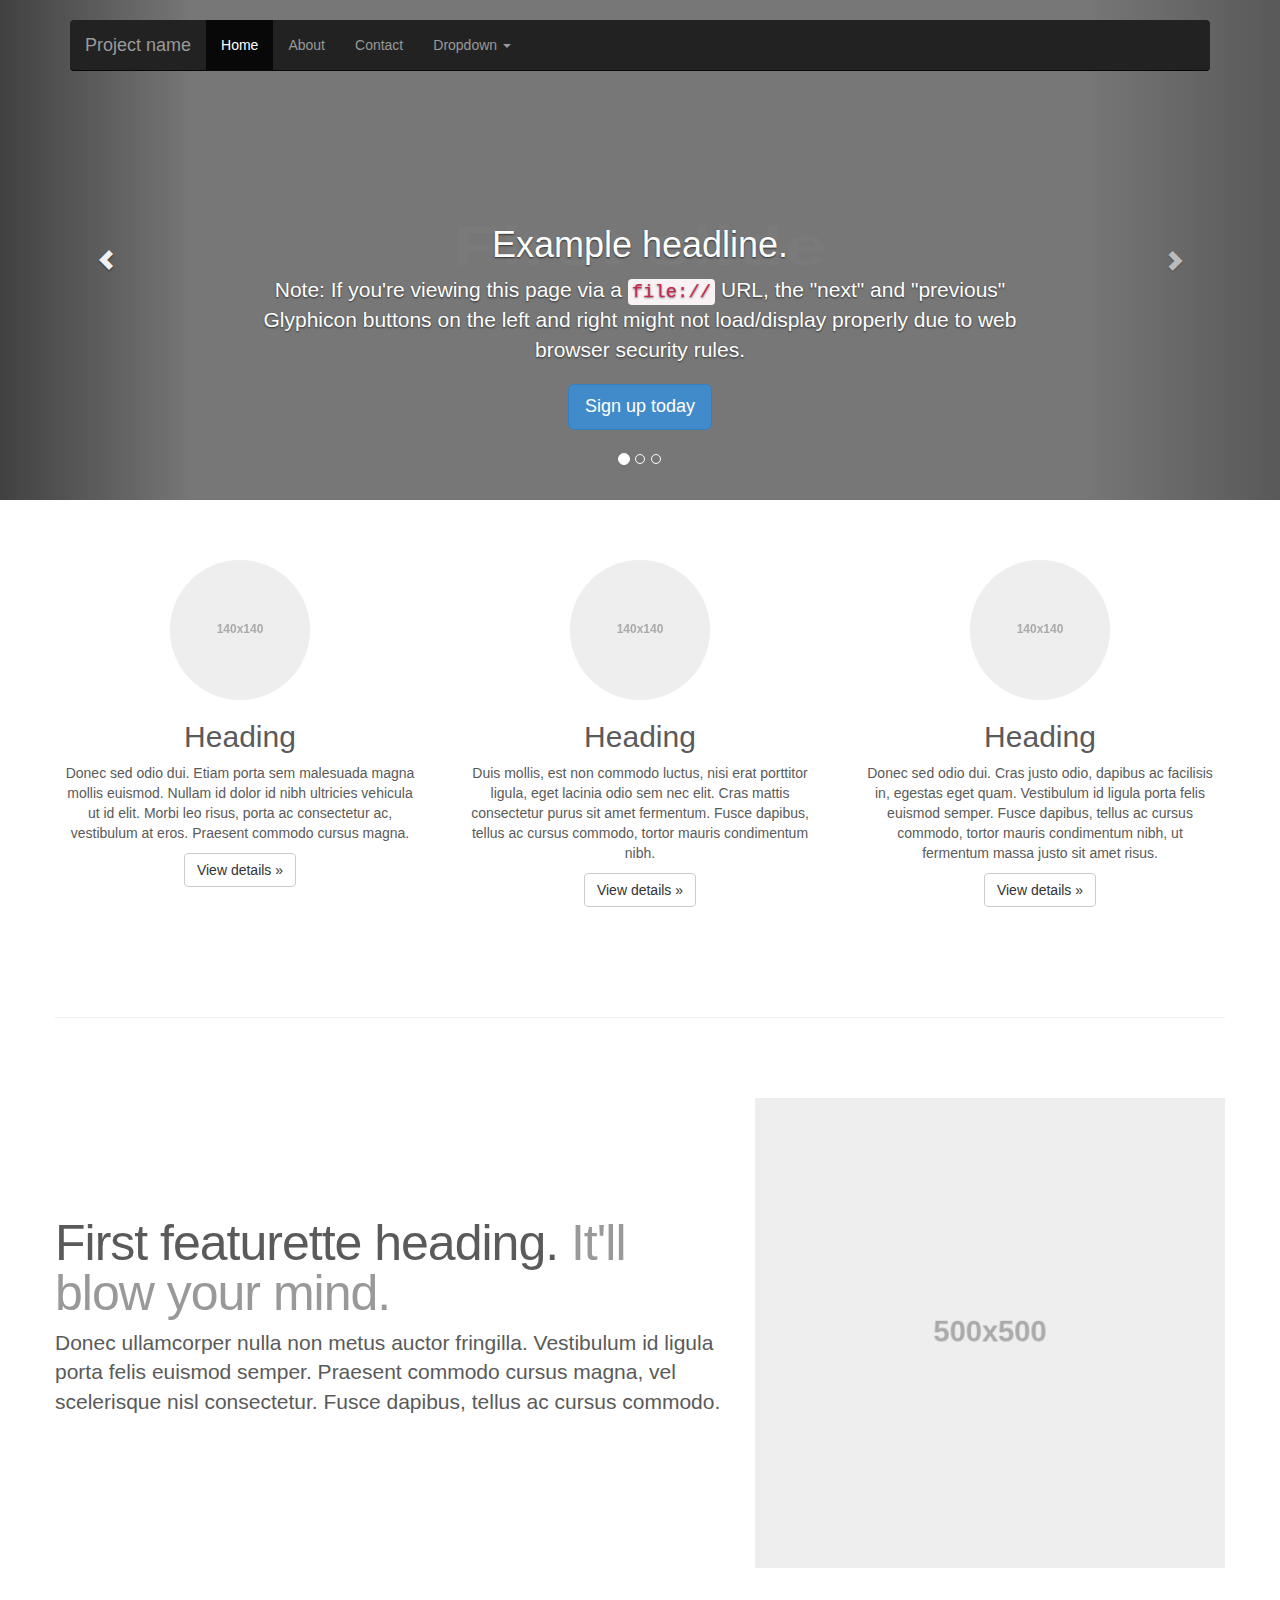
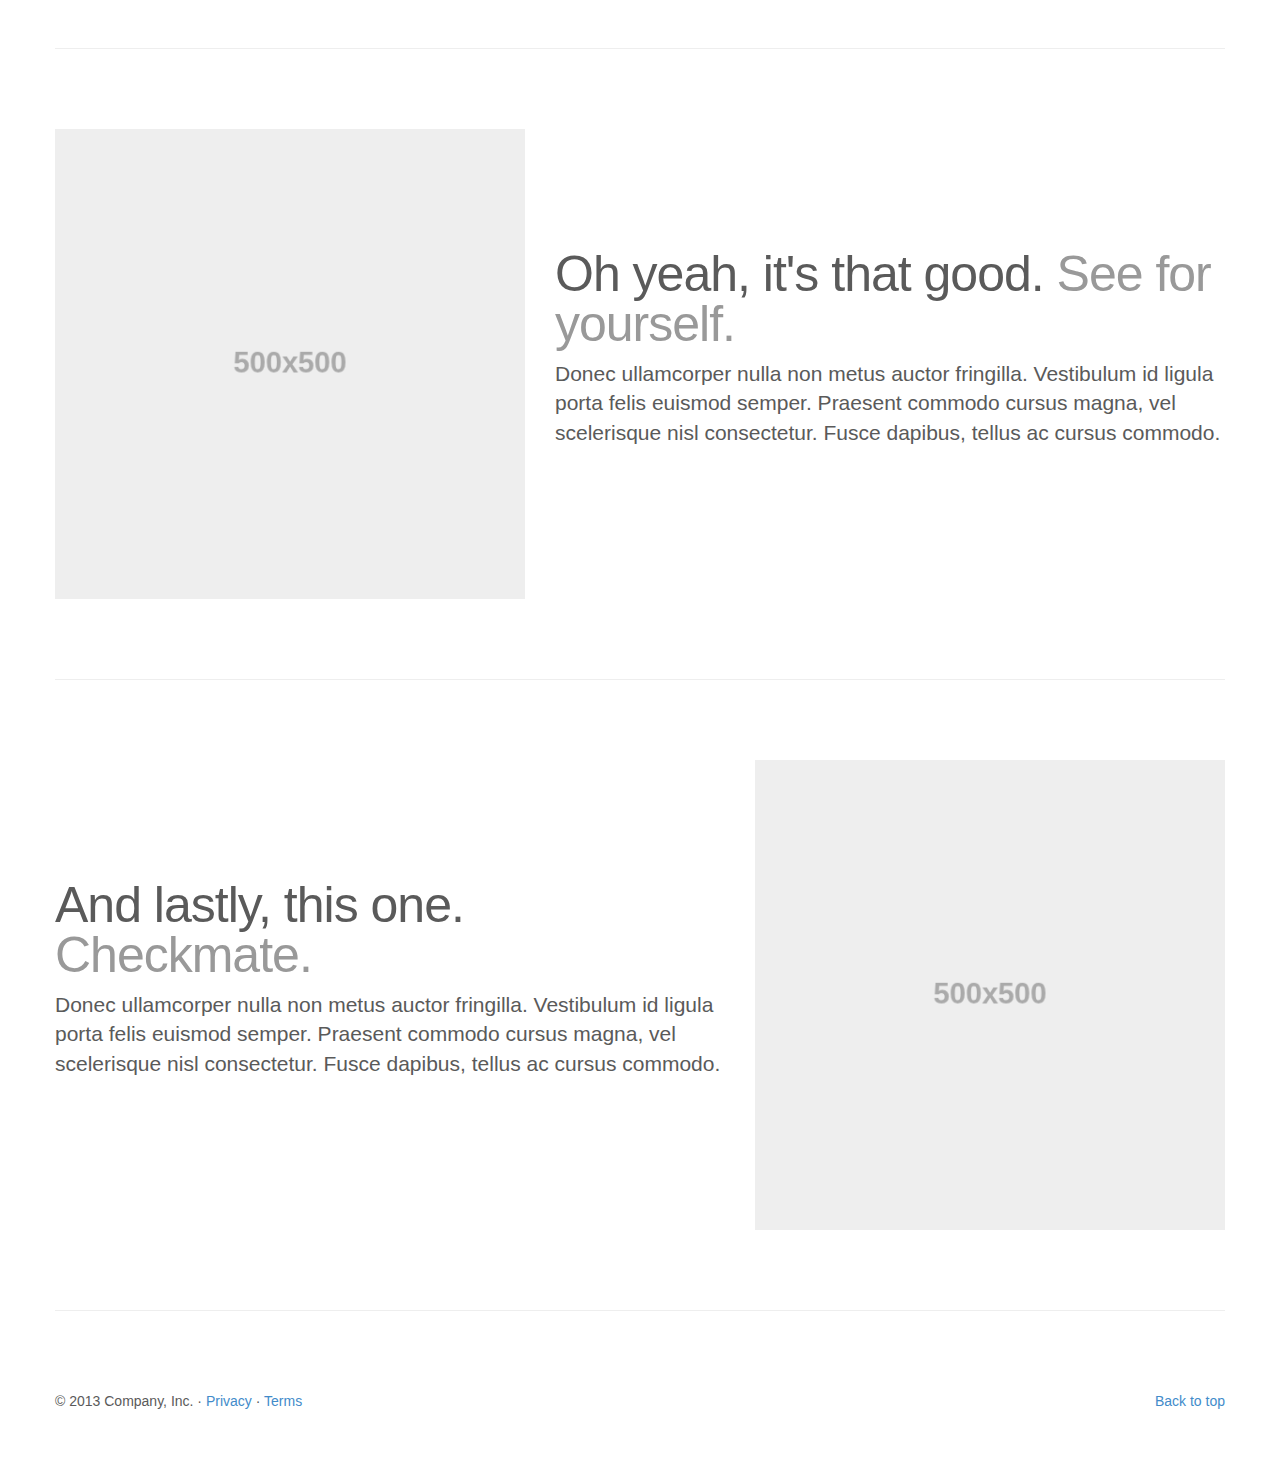
<file: shot_chart/static/bootstrap/bootstrap-3.0.3/examples/carousel/index.html>
<!DOCTYPE html>
<html lang="en">
  <head>
    <meta charset="utf-8">
    <meta http-equiv="X-UA-Compatible" content="IE=edge">
    <meta name="viewport" content="width=device-width, initial-scale=1.0">
    <meta name="description" content="">
    <meta name="author" content="">
    <link rel="shortcut icon" href="../../docs-assets/ico/favicon.png">

    <title>Carousel Template for Bootstrap</title>

    <!-- Bootstrap core CSS -->
    <link href="../../dist/css/bootstrap.css" rel="stylesheet">

    <!-- Just for debugging purposes. Don't actually copy this line! -->
    <!--[if lt IE 9]><script src="../../docs-assets/js/ie8-responsive-file-warning.js"></script><![endif]-->

    <!-- HTML5 shim and Respond.js IE8 support of HTML5 elements and media queries -->
    <!--[if lt IE 9]>
      <script src="https://oss.maxcdn.com/libs/html5shiv/3.7.0/html5shiv.js"></script>
      <script src="https://oss.maxcdn.com/libs/respond.js/1.3.0/respond.min.js"></script>
    <![endif]-->

    <!-- Custom styles for this template -->
    <link href="carousel.css" rel="stylesheet">
  </head>
<!-- NAVBAR
================================================== -->
  <body>
    <div class="navbar-wrapper">
      <div class="container">

        <div class="navbar navbar-inverse navbar-static-top" role="navigation">
          <div class="container">
            <div class="navbar-header">
              <button type="button" class="navbar-toggle" data-toggle="collapse" data-target=".navbar-collapse">
                <span class="sr-only">Toggle navigation</span>
                <span class="icon-bar"></span>
                <span class="icon-bar"></span>
                <span class="icon-bar"></span>
              </button>
              <a class="navbar-brand" href="#">Project name</a>
            </div>
            <div class="navbar-collapse collapse">
              <ul class="nav navbar-nav">
                <li class="active"><a href="#">Home</a></li>
                <li><a href="#about">About</a></li>
                <li><a href="#contact">Contact</a></li>
                <li class="dropdown">
                  <a href="#" class="dropdown-toggle" data-toggle="dropdown">Dropdown <b class="caret"></b></a>
                  <ul class="dropdown-menu">
                    <li><a href="#">Action</a></li>
                    <li><a href="#">Another action</a></li>
                    <li><a href="#">Something else here</a></li>
                    <li class="divider"></li>
                    <li class="dropdown-header">Nav header</li>
                    <li><a href="#">Separated link</a></li>
                    <li><a href="#">One more separated link</a></li>
                  </ul>
                </li>
              </ul>
            </div>
          </div>
        </div>

      </div>
    </div>


    <!-- Carousel
    ================================================== -->
    <div id="myCarousel" class="carousel slide" data-ride="carousel">
      <!-- Indicators -->
      <ol class="carousel-indicators">
        <li data-target="#myCarousel" data-slide-to="0" class="active"></li>
        <li data-target="#myCarousel" data-slide-to="1"></li>
        <li data-target="#myCarousel" data-slide-to="2"></li>
      </ol>
      <div class="carousel-inner">
        <div class="item active">
          <img data-src="holder.js/900x500/auto/#777:#7a7a7a/text:First slide" alt="First slide">
          <div class="container">
            <div class="carousel-caption">
              <h1>Example headline.</h1>
              <p>Note: If you're viewing this page via a <code>file://</code> URL, the "next" and "previous" Glyphicon buttons on the left and right might not load/display properly due to web browser security rules.</p>
              <p><a class="btn btn-lg btn-primary" href="#" role="button">Sign up today</a></p>
            </div>
          </div>
        </div>
        <div class="item">
          <img data-src="holder.js/900x500/auto/#666:#6a6a6a/text:Second slide" alt="Second slide">
          <div class="container">
            <div class="carousel-caption">
              <h1>Another example headline.</h1>
              <p>Cras justo odio, dapibus ac facilisis in, egestas eget quam. Donec id elit non mi porta gravida at eget metus. Nullam id dolor id nibh ultricies vehicula ut id elit.</p>
              <p><a class="btn btn-lg btn-primary" href="#" role="button">Learn more</a></p>
            </div>
          </div>
        </div>
        <div class="item">
          <img data-src="holder.js/900x500/auto/#555:#5a5a5a/text:Third slide" alt="Third slide">
          <div class="container">
            <div class="carousel-caption">
              <h1>One more for good measure.</h1>
              <p>Cras justo odio, dapibus ac facilisis in, egestas eget quam. Donec id elit non mi porta gravida at eget metus. Nullam id dolor id nibh ultricies vehicula ut id elit.</p>
              <p><a class="btn btn-lg btn-primary" href="#" role="button">Browse gallery</a></p>
            </div>
          </div>
        </div>
      </div>
      <a class="left carousel-control" href="#myCarousel" data-slide="prev"><span class="glyphicon glyphicon-chevron-left"></span></a>
      <a class="right carousel-control" href="#myCarousel" data-slide="next"><span class="glyphicon glyphicon-chevron-right"></span></a>
    </div><!-- /.carousel -->



    <!-- Marketing messaging and featurettes
    ================================================== -->
    <!-- Wrap the rest of the page in another container to center all the content. -->

    <div class="container marketing">

      <!-- Three columns of text below the carousel -->
      <div class="row">
        <div class="col-lg-4">
          <img class="img-circle" data-src="holder.js/140x140" alt="Generic placeholder image">
          <h2>Heading</h2>
          <p>Donec sed odio dui. Etiam porta sem malesuada magna mollis euismod. Nullam id dolor id nibh ultricies vehicula ut id elit. Morbi leo risus, porta ac consectetur ac, vestibulum at eros. Praesent commodo cursus magna.</p>
          <p><a class="btn btn-default" href="#" role="button">View details &raquo;</a></p>
        </div><!-- /.col-lg-4 -->
        <div class="col-lg-4">
          <img class="img-circle" data-src="holder.js/140x140" alt="Generic placeholder image">
          <h2>Heading</h2>
          <p>Duis mollis, est non commodo luctus, nisi erat porttitor ligula, eget lacinia odio sem nec elit. Cras mattis consectetur purus sit amet fermentum. Fusce dapibus, tellus ac cursus commodo, tortor mauris condimentum nibh.</p>
          <p><a class="btn btn-default" href="#" role="button">View details &raquo;</a></p>
        </div><!-- /.col-lg-4 -->
        <div class="col-lg-4">
          <img class="img-circle" data-src="holder.js/140x140" alt="Generic placeholder image">
          <h2>Heading</h2>
          <p>Donec sed odio dui. Cras justo odio, dapibus ac facilisis in, egestas eget quam. Vestibulum id ligula porta felis euismod semper. Fusce dapibus, tellus ac cursus commodo, tortor mauris condimentum nibh, ut fermentum massa justo sit amet risus.</p>
          <p><a class="btn btn-default" href="#" role="button">View details &raquo;</a></p>
        </div><!-- /.col-lg-4 -->
      </div><!-- /.row -->


      <!-- START THE FEATURETTES -->

      <hr class="featurette-divider">

      <div class="row featurette">
        <div class="col-md-7">
          <h2 class="featurette-heading">First featurette heading. <span class="text-muted">It'll blow your mind.</span></h2>
          <p class="lead">Donec ullamcorper nulla non metus auctor fringilla. Vestibulum id ligula porta felis euismod semper. Praesent commodo cursus magna, vel scelerisque nisl consectetur. Fusce dapibus, tellus ac cursus commodo.</p>
        </div>
        <div class="col-md-5">
          <img class="featurette-image img-responsive" data-src="holder.js/500x500/auto" alt="Generic placeholder image">
        </div>
      </div>

      <hr class="featurette-divider">

      <div class="row featurette">
        <div class="col-md-5">
          <img class="featurette-image img-responsive" data-src="holder.js/500x500/auto" alt="Generic placeholder image">
        </div>
        <div class="col-md-7">
          <h2 class="featurette-heading">Oh yeah, it's that good. <span class="text-muted">See for yourself.</span></h2>
          <p class="lead">Donec ullamcorper nulla non metus auctor fringilla. Vestibulum id ligula porta felis euismod semper. Praesent commodo cursus magna, vel scelerisque nisl consectetur. Fusce dapibus, tellus ac cursus commodo.</p>
        </div>
      </div>

      <hr class="featurette-divider">

      <div class="row featurette">
        <div class="col-md-7">
          <h2 class="featurette-heading">And lastly, this one. <span class="text-muted">Checkmate.</span></h2>
          <p class="lead">Donec ullamcorper nulla non metus auctor fringilla. Vestibulum id ligula porta felis euismod semper. Praesent commodo cursus magna, vel scelerisque nisl consectetur. Fusce dapibus, tellus ac cursus commodo.</p>
        </div>
        <div class="col-md-5">
          <img class="featurette-image img-responsive" data-src="holder.js/500x500/auto" alt="Generic placeholder image">
        </div>
      </div>

      <hr class="featurette-divider">

      <!-- /END THE FEATURETTES -->


      <!-- FOOTER -->
      <footer>
        <p class="pull-right"><a href="#">Back to top</a></p>
        <p>&copy; 2013 Company, Inc. &middot; <a href="#">Privacy</a> &middot; <a href="#">Terms</a></p>
      </footer>

    </div><!-- /.container -->


    <!-- Bootstrap core JavaScript
    ================================================== -->
    <!-- Placed at the end of the document so the pages load faster -->
    <script src="https://code.jquery.com/jquery-1.10.2.min.js"></script>
    <script src="../../dist/js/bootstrap.min.js"></script>
    <script src="../../docs-assets/js/holder.js"></script>
  </body>
</html>
</file>
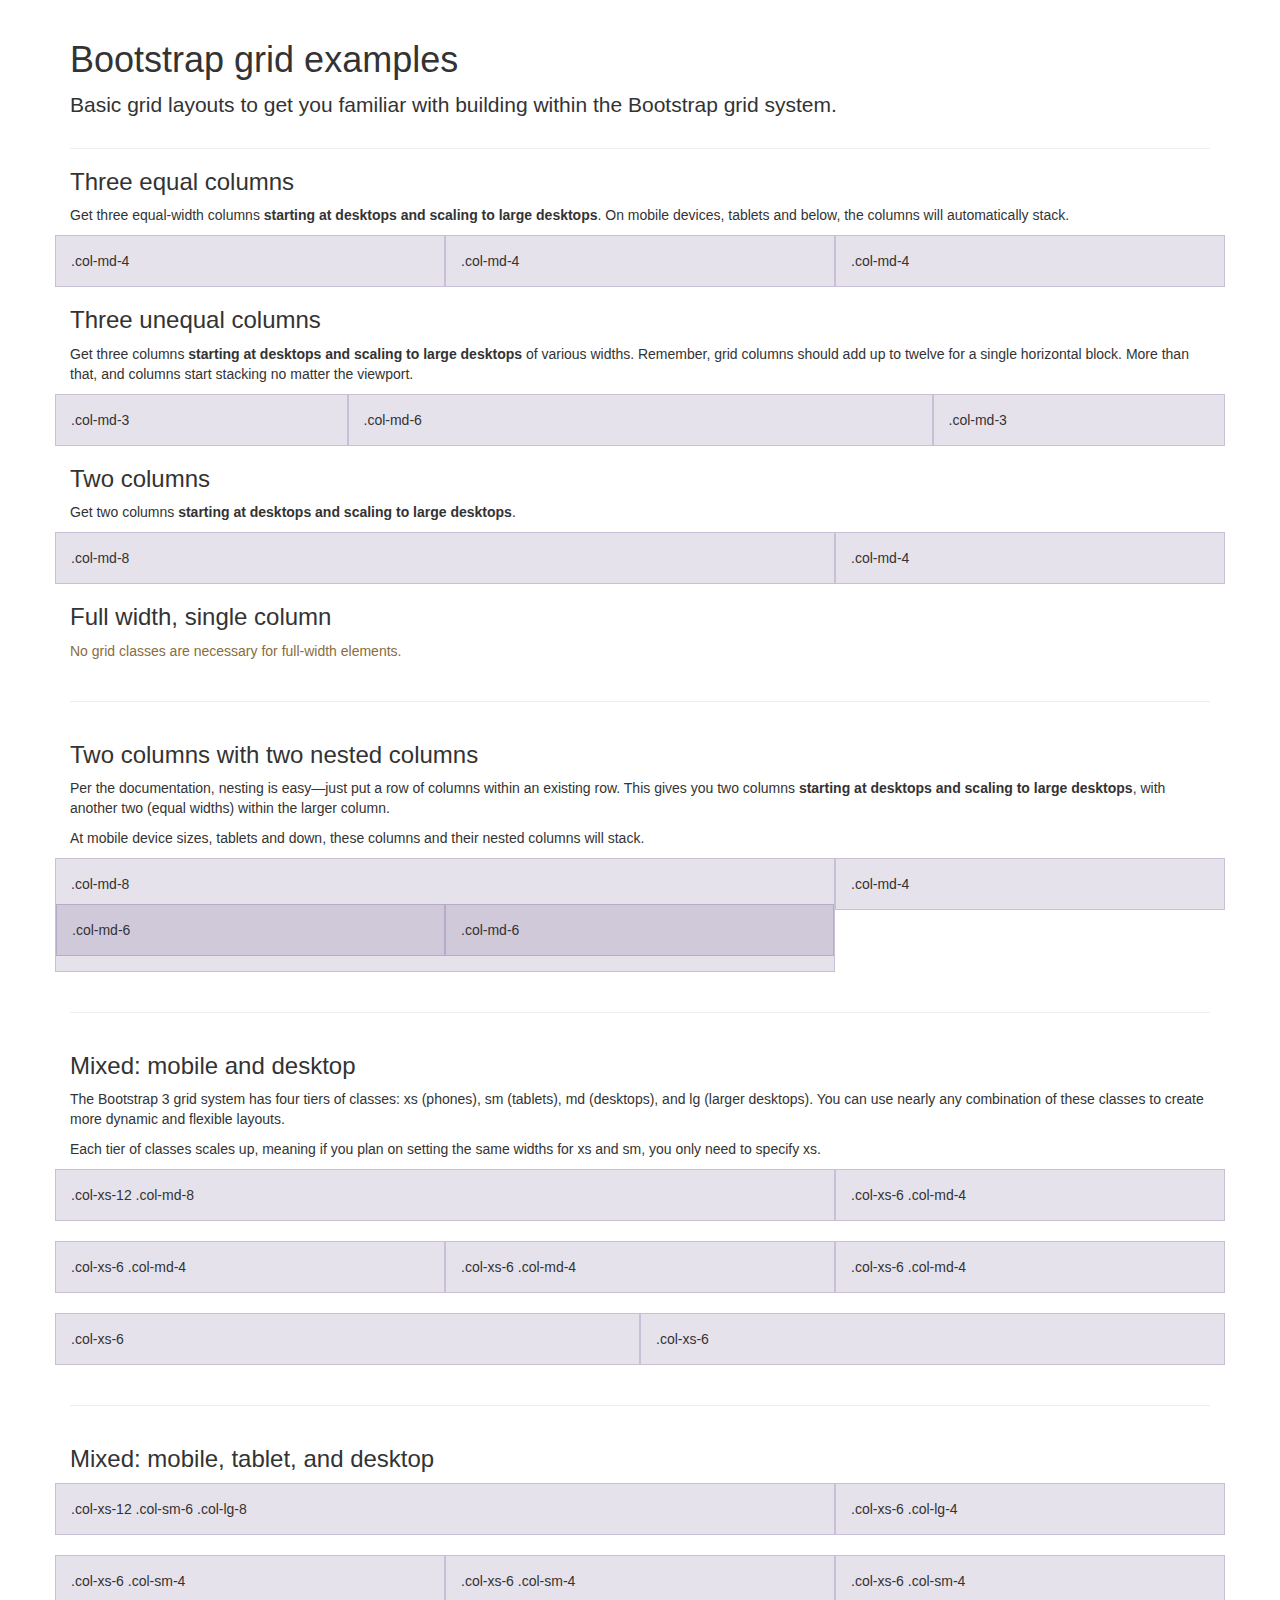
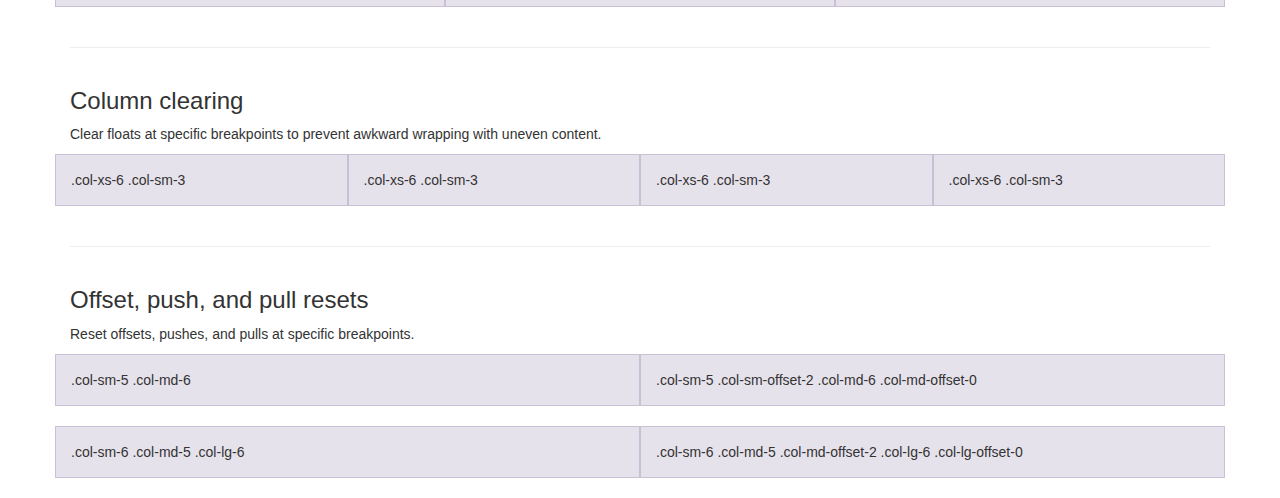
<file: shot_chart/static/bootstrap/bootstrap-3.0.3/examples/grid/index.html>
<!DOCTYPE html>
<html lang="en">
  <head>
    <meta charset="utf-8">
    <meta http-equiv="X-UA-Compatible" content="IE=edge">
    <meta name="viewport" content="width=device-width, initial-scale=1.0">
    <meta name="description" content="">
    <meta name="author" content="">
    <link rel="shortcut icon" href="../../docs-assets/ico/favicon.png">

    <title>Grid Template for Bootstrap</title>

    <!-- Bootstrap core CSS -->
    <link href="../../dist/css/bootstrap.css" rel="stylesheet">

    <!-- Custom styles for this template -->
    <link href="grid.css" rel="stylesheet">

    <!-- Just for debugging purposes. Don't actually copy this line! -->
    <!--[if lt IE 9]><script src="../../docs-assets/js/ie8-responsive-file-warning.js"></script><![endif]-->

    <!-- HTML5 shim and Respond.js IE8 support of HTML5 elements and media queries -->
    <!--[if lt IE 9]>
      <script src="https://oss.maxcdn.com/libs/html5shiv/3.7.0/html5shiv.js"></script>
      <script src="https://oss.maxcdn.com/libs/respond.js/1.3.0/respond.min.js"></script>
    <![endif]-->
  </head>

  <body>
    <div class="container">

      <div class="page-header">
        <h1>Bootstrap grid examples</h1>
        <p class="lead">Basic grid layouts to get you familiar with building within the Bootstrap grid system.</p>
      </div>

      <h3>Three equal columns</h3>
      <p>Get three equal-width columns <strong>starting at desktops and scaling to large desktops</strong>. On mobile devices, tablets and below, the columns will automatically stack.</p>
      <div class="row">
        <div class="col-md-4">.col-md-4</div>
        <div class="col-md-4">.col-md-4</div>
        <div class="col-md-4">.col-md-4</div>
      </div>

      <h3>Three unequal columns</h3>
      <p>Get three columns <strong>starting at desktops and scaling to large desktops</strong> of various widths. Remember, grid columns should add up to twelve for a single horizontal block. More than that, and columns start stacking no matter the viewport.</p>
      <div class="row">
        <div class="col-md-3">.col-md-3</div>
        <div class="col-md-6">.col-md-6</div>
        <div class="col-md-3">.col-md-3</div>
      </div>

      <h3>Two columns</h3>
      <p>Get two columns <strong>starting at desktops and scaling to large desktops</strong>.</p>
      <div class="row">
        <div class="col-md-8">.col-md-8</div>
        <div class="col-md-4">.col-md-4</div>
      </div>

      <h3>Full width, single column</h3>
      <p class="text-warning">No grid classes are necessary for full-width elements.</p>

      <hr>

      <h3>Two columns with two nested columns</h3>
      <p>Per the documentation, nesting is easy—just put a row of columns within an existing row. This gives you two columns <strong>starting at desktops and scaling to large desktops</strong>, with another two (equal widths) within the larger column.</p>
      <p>At mobile device sizes, tablets and down, these columns and their nested columns will stack.</p>
      <div class="row">
        <div class="col-md-8">
          .col-md-8
          <div class="row">
            <div class="col-md-6">.col-md-6</div>
            <div class="col-md-6">.col-md-6</div>
          </div>
        </div>
        <div class="col-md-4">.col-md-4</div>
      </div>

      <hr>

      <h3>Mixed: mobile and desktop</h3>
      <p>The Bootstrap 3 grid system has four tiers of classes: xs (phones), sm (tablets), md (desktops), and lg (larger desktops). You can use nearly any combination of these classes to create more dynamic and flexible layouts.</p>
      <p>Each tier of classes scales up, meaning if you plan on setting the same widths for xs and sm, you only need to specify xs.</p>
      <div class="row">
        <div class="col-xs-12 col-md-8">.col-xs-12 .col-md-8</div>
        <div class="col-xs-6 col-md-4">.col-xs-6 .col-md-4</div>
      </div>
      <div class="row">
        <div class="col-xs-6 col-md-4">.col-xs-6 .col-md-4</div>
        <div class="col-xs-6 col-md-4">.col-xs-6 .col-md-4</div>
        <div class="col-xs-6 col-md-4">.col-xs-6 .col-md-4</div>
      </div>
      <div class="row">
        <div class="col-xs-6">.col-xs-6</div>
        <div class="col-xs-6">.col-xs-6</div>
      </div>

      <hr>

      <h3>Mixed: mobile, tablet, and desktop</h3>
      <p></p>
      <div class="row">
        <div class="col-xs-12 col-sm-6 col-lg-8">.col-xs-12 .col-sm-6 .col-lg-8</div>
        <div class="col-xs-6 col-lg-4">.col-xs-6 .col-lg-4</div>
      </div>
      <div class="row">
        <div class="col-xs-6 col-sm-4">.col-xs-6 .col-sm-4</div>
        <div class="col-xs-6 col-sm-4">.col-xs-6 .col-sm-4</div>
        <div class="col-xs-6 col-sm-4">.col-xs-6 .col-sm-4</div>
      </div>

      <hr>

      <h3>Column clearing</h3>
      <p>Clear floats at specific breakpoints to prevent awkward wrapping with uneven content.</p>
      <div class="row">
        <div class="col-xs-6 col-sm-3">.col-xs-6 .col-sm-3</div>
        <div class="col-xs-6 col-sm-3">.col-xs-6 .col-sm-3</div>

        <!-- Add the extra clearfix for only the required viewport -->
        <div class="clearfix visible-xs"></div>

        <div class="col-xs-6 col-sm-3">.col-xs-6 .col-sm-3</div>
        <div class="col-xs-6 col-sm-3">.col-xs-6 .col-sm-3</div>
      </div>

      <hr>

      <h3>Offset, push, and pull resets</h3>
      <p>Reset offsets, pushes, and pulls at specific breakpoints.</p>
      <div class="row">
        <div class="col-sm-5 col-md-6">.col-sm-5 .col-md-6</div>
        <div class="col-sm-5 col-sm-offset-2 col-md-6 col-md-offset-0">.col-sm-5 .col-sm-offset-2 .col-md-6 .col-md-offset-0</div>
      </div>
      <div class="row">
        <div class="col-sm-6 col-md-5 col-lg-6">.col-sm-6 .col-md-5 .col-lg-6</div>
        <div class="col-sm-6 col-md-5 col-md-offset-2 col-lg-6 col-lg-offset-0">.col-sm-6 .col-md-5 .col-md-offset-2 .col-lg-6 .col-lg-offset-0</div>
      </div>


    </div> <!-- /container -->


    <!-- Bootstrap core JavaScript
    ================================================== -->
    <!-- Placed at the end of the document so the pages load faster -->
  </body>
</html>
</file>
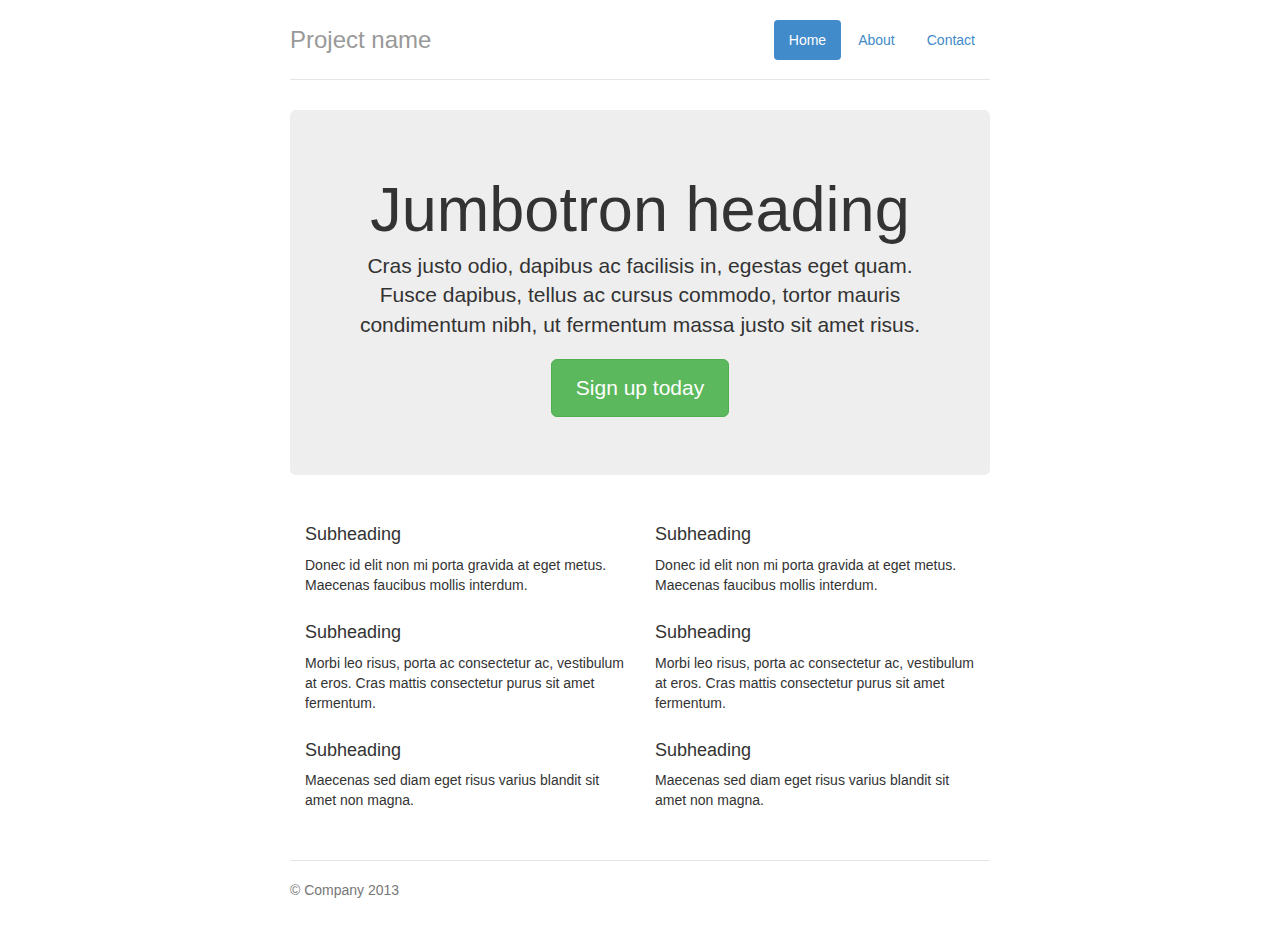
<file: shot_chart/static/bootstrap/bootstrap-3.0.3/examples/jumbotron-narrow/index.html>
<!DOCTYPE html>
<html lang="en">
  <head>
    <meta charset="utf-8">
    <meta http-equiv="X-UA-Compatible" content="IE=edge">
    <meta name="viewport" content="width=device-width, initial-scale=1.0">
    <meta name="description" content="">
    <meta name="author" content="">
    <link rel="shortcut icon" href="../../docs-assets/ico/favicon.png">

    <title>Narrow Jumbotron Template for Bootstrap</title>

    <!-- Bootstrap core CSS -->
    <link href="../../dist/css/bootstrap.css" rel="stylesheet">

    <!-- Custom styles for this template -->
    <link href="jumbotron-narrow.css" rel="stylesheet">

    <!-- Just for debugging purposes. Don't actually copy this line! -->
    <!--[if lt IE 9]><script src="../../docs-assets/js/ie8-responsive-file-warning.js"></script><![endif]-->

    <!-- HTML5 shim and Respond.js IE8 support of HTML5 elements and media queries -->
    <!--[if lt IE 9]>
      <script src="https://oss.maxcdn.com/libs/html5shiv/3.7.0/html5shiv.js"></script>
      <script src="https://oss.maxcdn.com/libs/respond.js/1.3.0/respond.min.js"></script>
    <![endif]-->
  </head>

  <body>

    <div class="container">
      <div class="header">
        <ul class="nav nav-pills pull-right">
          <li class="active"><a href="#">Home</a></li>
          <li><a href="#">About</a></li>
          <li><a href="#">Contact</a></li>
        </ul>
        <h3 class="text-muted">Project name</h3>
      </div>

      <div class="jumbotron">
        <h1>Jumbotron heading</h1>
        <p class="lead">Cras justo odio, dapibus ac facilisis in, egestas eget quam. Fusce dapibus, tellus ac cursus commodo, tortor mauris condimentum nibh, ut fermentum massa justo sit amet risus.</p>
        <p><a class="btn btn-lg btn-success" href="#" role="button">Sign up today</a></p>
      </div>

      <div class="row marketing">
        <div class="col-lg-6">
          <h4>Subheading</h4>
          <p>Donec id elit non mi porta gravida at eget metus. Maecenas faucibus mollis interdum.</p>

          <h4>Subheading</h4>
          <p>Morbi leo risus, porta ac consectetur ac, vestibulum at eros. Cras mattis consectetur purus sit amet fermentum.</p>

          <h4>Subheading</h4>
          <p>Maecenas sed diam eget risus varius blandit sit amet non magna.</p>
        </div>

        <div class="col-lg-6">
          <h4>Subheading</h4>
          <p>Donec id elit non mi porta gravida at eget metus. Maecenas faucibus mollis interdum.</p>

          <h4>Subheading</h4>
          <p>Morbi leo risus, porta ac consectetur ac, vestibulum at eros. Cras mattis consectetur purus sit amet fermentum.</p>

          <h4>Subheading</h4>
          <p>Maecenas sed diam eget risus varius blandit sit amet non magna.</p>
        </div>
      </div>

      <div class="footer">
        <p>&copy; Company 2013</p>
      </div>

    </div> <!-- /container -->


    <!-- Bootstrap core JavaScript
    ================================================== -->
    <!-- Placed at the end of the document so the pages load faster -->
  </body>
</html>
</file>
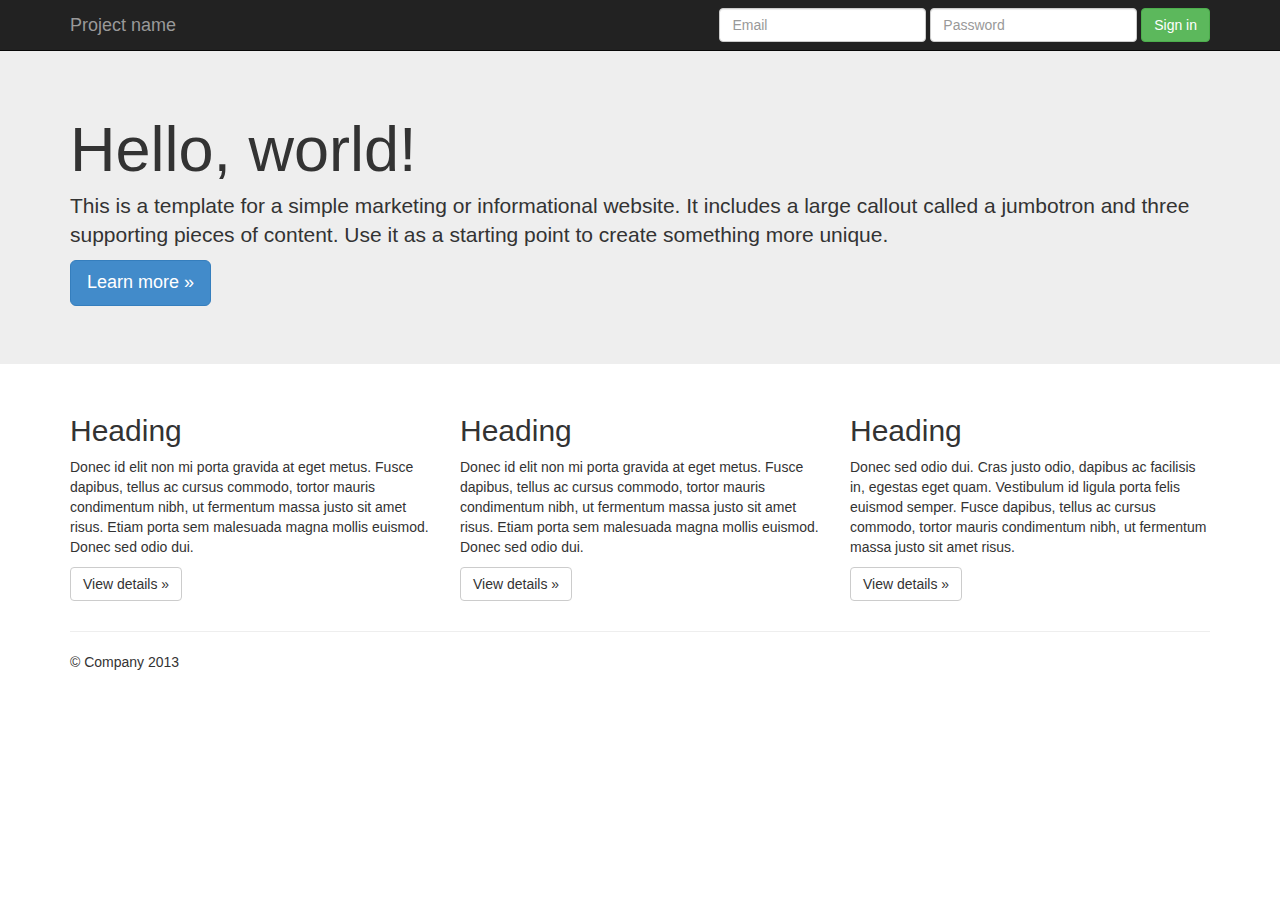
<file: shot_chart/static/bootstrap/bootstrap-3.0.3/examples/jumbotron/index.html>
<!DOCTYPE html>
<html lang="en">
  <head>
    <meta charset="utf-8">
    <meta http-equiv="X-UA-Compatible" content="IE=edge">
    <meta name="viewport" content="width=device-width, initial-scale=1.0">
    <meta name="description" content="">
    <meta name="author" content="">
    <link rel="shortcut icon" href="../../docs-assets/ico/favicon.png">

    <title>Jumbotron Template for Bootstrap</title>

    <!-- Bootstrap core CSS -->
    <link href="../../dist/css/bootstrap.css" rel="stylesheet">

    <!-- Custom styles for this template -->
    <link href="jumbotron.css" rel="stylesheet">

    <!-- Just for debugging purposes. Don't actually copy this line! -->
    <!--[if lt IE 9]><script src="../../docs-assets/js/ie8-responsive-file-warning.js"></script><![endif]-->

    <!-- HTML5 shim and Respond.js IE8 support of HTML5 elements and media queries -->
    <!--[if lt IE 9]>
      <script src="https://oss.maxcdn.com/libs/html5shiv/3.7.0/html5shiv.js"></script>
      <script src="https://oss.maxcdn.com/libs/respond.js/1.3.0/respond.min.js"></script>
    <![endif]-->
  </head>

  <body>

    <div class="navbar navbar-inverse navbar-fixed-top" role="navigation">
      <div class="container">
        <div class="navbar-header">
          <button type="button" class="navbar-toggle" data-toggle="collapse" data-target=".navbar-collapse">
            <span class="sr-only">Toggle navigation</span>
            <span class="icon-bar"></span>
            <span class="icon-bar"></span>
            <span class="icon-bar"></span>
          </button>
          <a class="navbar-brand" href="#">Project name</a>
        </div>
        <div class="navbar-collapse collapse">
          <form class="navbar-form navbar-right" role="form">
            <div class="form-group">
              <input type="text" placeholder="Email" class="form-control">
            </div>
            <div class="form-group">
              <input type="password" placeholder="Password" class="form-control">
            </div>
            <button type="submit" class="btn btn-success">Sign in</button>
          </form>
        </div><!--/.navbar-collapse -->
      </div>
    </div>

    <!-- Main jumbotron for a primary marketing message or call to action -->
    <div class="jumbotron">
      <div class="container">
        <h1>Hello, world!</h1>
        <p>This is a template for a simple marketing or informational website. It includes a large callout called a jumbotron and three supporting pieces of content. Use it as a starting point to create something more unique.</p>
        <p><a class="btn btn-primary btn-lg" role="button">Learn more &raquo;</a></p>
      </div>
    </div>

    <div class="container">
      <!-- Example row of columns -->
      <div class="row">
        <div class="col-md-4">
          <h2>Heading</h2>
          <p>Donec id elit non mi porta gravida at eget metus. Fusce dapibus, tellus ac cursus commodo, tortor mauris condimentum nibh, ut fermentum massa justo sit amet risus. Etiam porta sem malesuada magna mollis euismod. Donec sed odio dui. </p>
          <p><a class="btn btn-default" href="#" role="button">View details &raquo;</a></p>
        </div>
        <div class="col-md-4">
          <h2>Heading</h2>
          <p>Donec id elit non mi porta gravida at eget metus. Fusce dapibus, tellus ac cursus commodo, tortor mauris condimentum nibh, ut fermentum massa justo sit amet risus. Etiam porta sem malesuada magna mollis euismod. Donec sed odio dui. </p>
          <p><a class="btn btn-default" href="#" role="button">View details &raquo;</a></p>
       </div>
        <div class="col-md-4">
          <h2>Heading</h2>
          <p>Donec sed odio dui. Cras justo odio, dapibus ac facilisis in, egestas eget quam. Vestibulum id ligula porta felis euismod semper. Fusce dapibus, tellus ac cursus commodo, tortor mauris condimentum nibh, ut fermentum massa justo sit amet risus.</p>
          <p><a class="btn btn-default" href="#" role="button">View details &raquo;</a></p>
        </div>
      </div>

      <hr>

      <footer>
        <p>&copy; Company 2013</p>
      </footer>
    </div> <!-- /container -->


    <!-- Bootstrap core JavaScript
    ================================================== -->
    <!-- Placed at the end of the document so the pages load faster -->
    <script src="https://code.jquery.com/jquery-1.10.2.min.js"></script>
    <script src="../../dist/js/bootstrap.min.js"></script>
  </body>
</html>
</file>
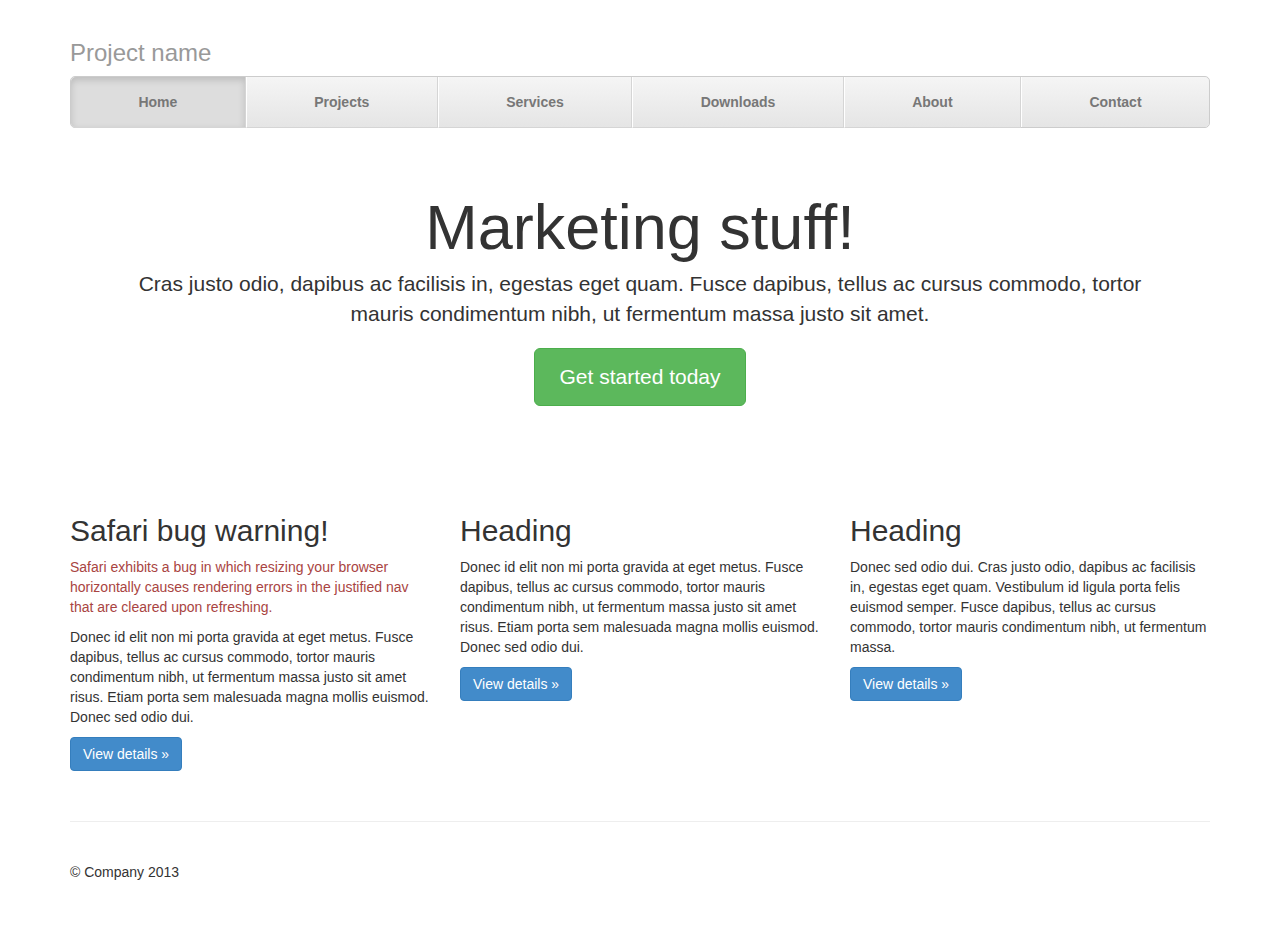
<file: shot_chart/static/bootstrap/bootstrap-3.0.3/examples/justified-nav/index.html>
<!DOCTYPE html>
<html lang="en">
  <head>
    <meta charset="utf-8">
    <meta http-equiv="X-UA-Compatible" content="IE=edge">
    <meta name="viewport" content="width=device-width, initial-scale=1.0">
    <meta name="description" content="">
    <meta name="author" content="">
    <link rel="shortcut icon" href="../../docs-assets/ico/favicon.png">

    <title>Justified Nav Template for Bootstrap</title>

    <!-- Bootstrap core CSS -->
    <link href="../../dist/css/bootstrap.css" rel="stylesheet">

    <!-- Custom styles for this template -->
    <link href="justified-nav.css" rel="stylesheet">

    <!-- Just for debugging purposes. Don't actually copy this line! -->
    <!--[if lt IE 9]><script src="../../docs-assets/js/ie8-responsive-file-warning.js"></script><![endif]-->

    <!-- HTML5 shim and Respond.js IE8 support of HTML5 elements and media queries -->
    <!--[if lt IE 9]>
      <script src="https://oss.maxcdn.com/libs/html5shiv/3.7.0/html5shiv.js"></script>
      <script src="https://oss.maxcdn.com/libs/respond.js/1.3.0/respond.min.js"></script>
    <![endif]-->
  </head>

  <body>

    <div class="container">

      <div class="masthead">
        <h3 class="text-muted">Project name</h3>
        <ul class="nav nav-justified">
          <li class="active"><a href="#">Home</a></li>
          <li><a href="#">Projects</a></li>
          <li><a href="#">Services</a></li>
          <li><a href="#">Downloads</a></li>
          <li><a href="#">About</a></li>
          <li><a href="#">Contact</a></li>
        </ul>
      </div>

      <!-- Jumbotron -->
      <div class="jumbotron">
        <h1>Marketing stuff!</h1>
        <p class="lead">Cras justo odio, dapibus ac facilisis in, egestas eget quam. Fusce dapibus, tellus ac cursus commodo, tortor mauris condimentum nibh, ut fermentum massa justo sit amet.</p>
        <p><a class="btn btn-lg btn-success" href="#" role="button">Get started today</a></p>
      </div>

      <!-- Example row of columns -->
      <div class="row">
        <div class="col-lg-4">
          <h2>Safari bug warning!</h2>
          <p class="text-danger">Safari exhibits a bug in which resizing your browser horizontally causes rendering errors in the justified nav that are cleared upon refreshing.</p>
          <p>Donec id elit non mi porta gravida at eget metus. Fusce dapibus, tellus ac cursus commodo, tortor mauris condimentum nibh, ut fermentum massa justo sit amet risus. Etiam porta sem malesuada magna mollis euismod. Donec sed odio dui. </p>
          <p><a class="btn btn-primary" href="#" role="button">View details &raquo;</a></p>
        </div>
        <div class="col-lg-4">
          <h2>Heading</h2>
          <p>Donec id elit non mi porta gravida at eget metus. Fusce dapibus, tellus ac cursus commodo, tortor mauris condimentum nibh, ut fermentum massa justo sit amet risus. Etiam porta sem malesuada magna mollis euismod. Donec sed odio dui. </p>
          <p><a class="btn btn-primary" href="#" role="button">View details &raquo;</a></p>
       </div>
        <div class="col-lg-4">
          <h2>Heading</h2>
          <p>Donec sed odio dui. Cras justo odio, dapibus ac facilisis in, egestas eget quam. Vestibulum id ligula porta felis euismod semper. Fusce dapibus, tellus ac cursus commodo, tortor mauris condimentum nibh, ut fermentum massa.</p>
          <p><a class="btn btn-primary" href="#" role="button">View details &raquo;</a></p>
        </div>
      </div>

      <!-- Site footer -->
      <div class="footer">
        <p>&copy; Company 2013</p>
      </div>

    </div> <!-- /container -->


    <!-- Bootstrap core JavaScript
    ================================================== -->
    <!-- Placed at the end of the document so the pages load faster -->
  </body>
</html>
</file>
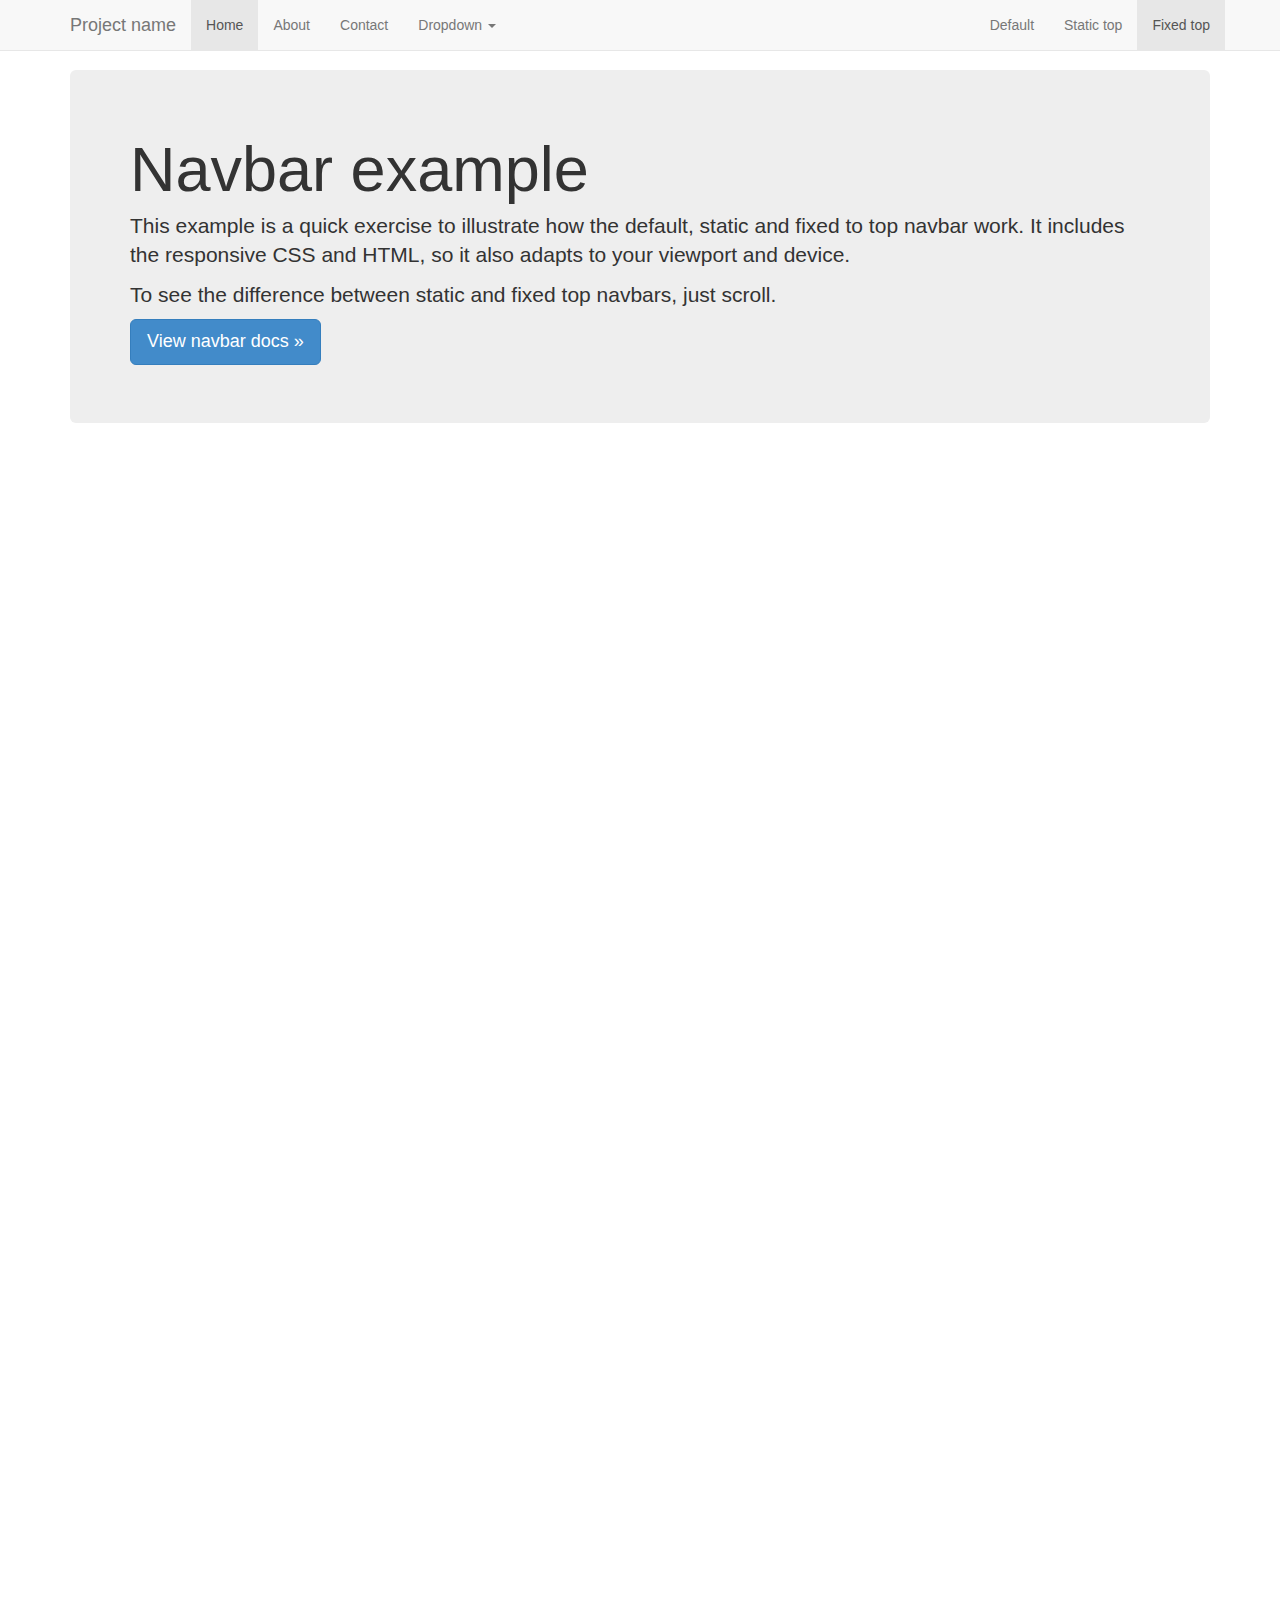
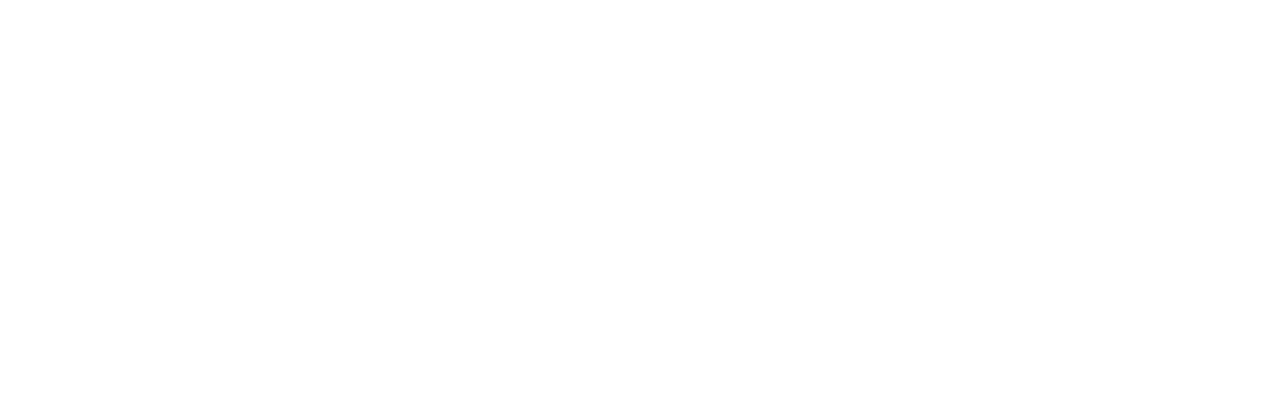
<file: shot_chart/static/bootstrap/bootstrap-3.0.3/examples/navbar-fixed-top/index.html>
<!DOCTYPE html>
<html lang="en">
  <head>
    <meta charset="utf-8">
    <meta http-equiv="X-UA-Compatible" content="IE=edge">
    <meta name="viewport" content="width=device-width, initial-scale=1.0">
    <meta name="description" content="">
    <meta name="author" content="">
    <link rel="shortcut icon" href="../../docs-assets/ico/favicon.png">

    <title>Fixed Top Navbar Example for Bootstrap</title>

    <!-- Bootstrap core CSS -->
    <link href="../../dist/css/bootstrap.css" rel="stylesheet">

    <!-- Custom styles for this template -->
    <link href="navbar-fixed-top.css" rel="stylesheet">

    <!-- Just for debugging purposes. Don't actually copy this line! -->
    <!--[if lt IE 9]><script src="../../docs-assets/js/ie8-responsive-file-warning.js"></script><![endif]-->

    <!-- HTML5 shim and Respond.js IE8 support of HTML5 elements and media queries -->
    <!--[if lt IE 9]>
      <script src="https://oss.maxcdn.com/libs/html5shiv/3.7.0/html5shiv.js"></script>
      <script src="https://oss.maxcdn.com/libs/respond.js/1.3.0/respond.min.js"></script>
    <![endif]-->
  </head>

  <body>

    <!-- Fixed navbar -->
    <div class="navbar navbar-default navbar-fixed-top" role="navigation">
      <div class="container">
        <div class="navbar-header">
          <button type="button" class="navbar-toggle" data-toggle="collapse" data-target=".navbar-collapse">
            <span class="sr-only">Toggle navigation</span>
            <span class="icon-bar"></span>
            <span class="icon-bar"></span>
            <span class="icon-bar"></span>
          </button>
          <a class="navbar-brand" href="#">Project name</a>
        </div>
        <div class="navbar-collapse collapse">
          <ul class="nav navbar-nav">
            <li class="active"><a href="#">Home</a></li>
            <li><a href="#about">About</a></li>
            <li><a href="#contact">Contact</a></li>
            <li class="dropdown">
              <a href="#" class="dropdown-toggle" data-toggle="dropdown">Dropdown <b class="caret"></b></a>
              <ul class="dropdown-menu">
                <li><a href="#">Action</a></li>
                <li><a href="#">Another action</a></li>
                <li><a href="#">Something else here</a></li>
                <li class="divider"></li>
                <li class="dropdown-header">Nav header</li>
                <li><a href="#">Separated link</a></li>
                <li><a href="#">One more separated link</a></li>
              </ul>
            </li>
          </ul>
          <ul class="nav navbar-nav navbar-right">
            <li><a href="../navbar/">Default</a></li>
            <li><a href="../navbar-static-top/">Static top</a></li>
            <li class="active"><a href="./">Fixed top</a></li>
          </ul>
        </div><!--/.nav-collapse -->
      </div>
    </div>

    <div class="container">

      <!-- Main component for a primary marketing message or call to action -->
      <div class="jumbotron">
        <h1>Navbar example</h1>
        <p>This example is a quick exercise to illustrate how the default, static and fixed to top navbar work. It includes the responsive CSS and HTML, so it also adapts to your viewport and device.</p>
        <p>To see the difference between static and fixed top navbars, just scroll.</p>
        <p>
          <a class="btn btn-lg btn-primary" href="../../components/#navbar" role="button">View navbar docs &raquo;</a>
        </p>
      </div>

    </div> <!-- /container -->


    <!-- Bootstrap core JavaScript
    ================================================== -->
    <!-- Placed at the end of the document so the pages load faster -->
    <script src="https://code.jquery.com/jquery-1.10.2.min.js"></script>
    <script src="../../dist/js/bootstrap.min.js"></script>
  </body>
</html>
</file>
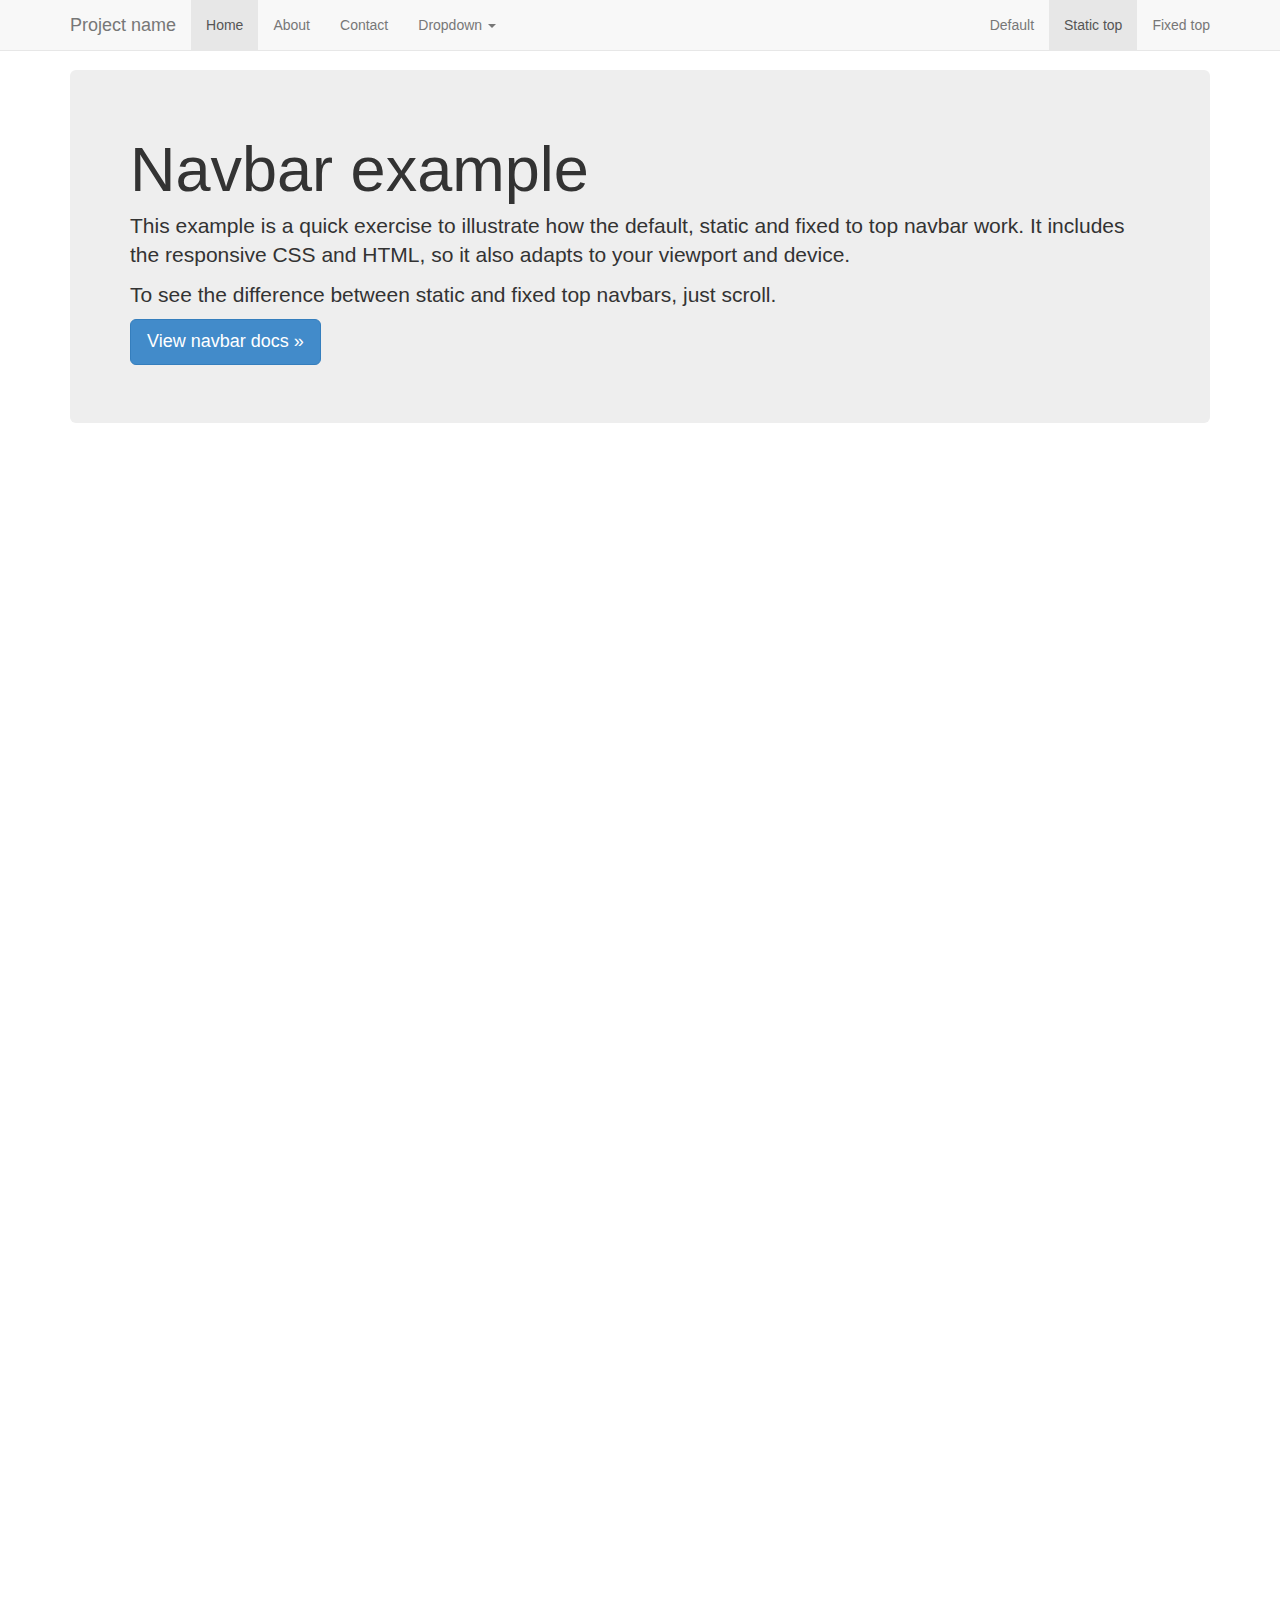
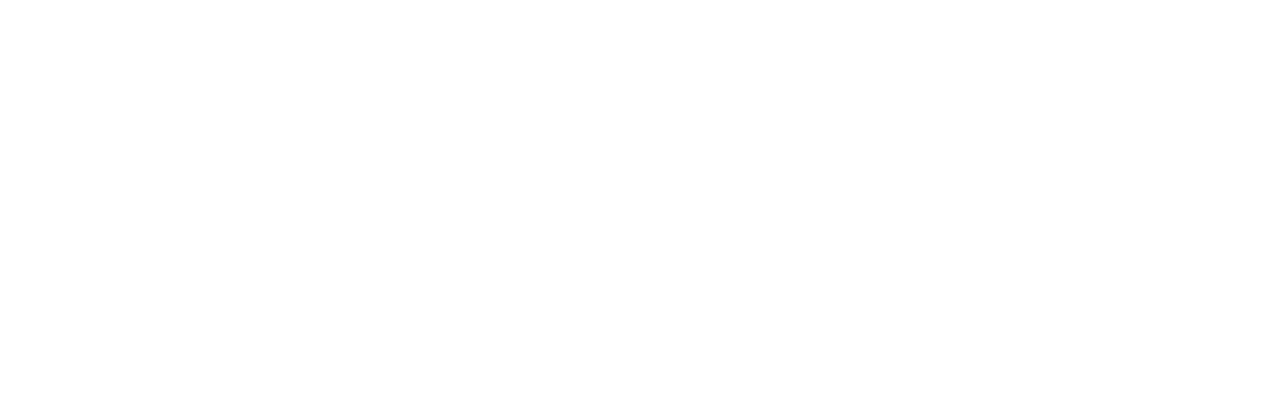
<file: shot_chart/static/bootstrap/bootstrap-3.0.3/examples/navbar-static-top/index.html>
<!DOCTYPE html>
<html lang="en">
  <head>
    <meta charset="utf-8">
    <meta http-equiv="X-UA-Compatible" content="IE=edge">
    <meta name="viewport" content="width=device-width, initial-scale=1.0">
    <meta name="description" content="">
    <meta name="author" content="">
    <link rel="shortcut icon" href="../../docs-assets/ico/favicon.png">

    <title>Static Top Navbar Example for Bootstrap</title>

    <!-- Bootstrap core CSS -->
    <link href="../../dist/css/bootstrap.css" rel="stylesheet">

    <!-- Custom styles for this template -->
    <link href="navbar-static-top.css" rel="stylesheet">

    <!-- Just for debugging purposes. Don't actually copy this line! -->
    <!--[if lt IE 9]><script src="../../docs-assets/js/ie8-responsive-file-warning.js"></script><![endif]-->

    <!-- HTML5 shim and Respond.js IE8 support of HTML5 elements and media queries -->
    <!--[if lt IE 9]>
      <script src="https://oss.maxcdn.com/libs/html5shiv/3.7.0/html5shiv.js"></script>
      <script src="https://oss.maxcdn.com/libs/respond.js/1.3.0/respond.min.js"></script>
    <![endif]-->
  </head>

  <body>

    <!-- Static navbar -->
    <div class="navbar navbar-default navbar-static-top" role="navigation">
      <div class="container">
        <div class="navbar-header">
          <button type="button" class="navbar-toggle" data-toggle="collapse" data-target=".navbar-collapse">
            <span class="sr-only">Toggle navigation</span>
            <span class="icon-bar"></span>
            <span class="icon-bar"></span>
            <span class="icon-bar"></span>
          </button>
          <a class="navbar-brand" href="#">Project name</a>
        </div>
        <div class="navbar-collapse collapse">
          <ul class="nav navbar-nav">
            <li class="active"><a href="#">Home</a></li>
            <li><a href="#about">About</a></li>
            <li><a href="#contact">Contact</a></li>
            <li class="dropdown">
              <a href="#" class="dropdown-toggle" data-toggle="dropdown">Dropdown <b class="caret"></b></a>
              <ul class="dropdown-menu">
                <li><a href="#">Action</a></li>
                <li><a href="#">Another action</a></li>
                <li><a href="#">Something else here</a></li>
                <li class="divider"></li>
                <li class="dropdown-header">Nav header</li>
                <li><a href="#">Separated link</a></li>
                <li><a href="#">One more separated link</a></li>
              </ul>
            </li>
          </ul>
          <ul class="nav navbar-nav navbar-right">
            <li><a href="../navbar/">Default</a></li>
            <li class="active"><a href="./">Static top</a></li>
            <li><a href="../navbar-fixed-top/">Fixed top</a></li>
          </ul>
        </div><!--/.nav-collapse -->
      </div>
    </div>


    <div class="container">

      <!-- Main component for a primary marketing message or call to action -->
      <div class="jumbotron">
        <h1>Navbar example</h1>
        <p>This example is a quick exercise to illustrate how the default, static and fixed to top navbar work. It includes the responsive CSS and HTML, so it also adapts to your viewport and device.</p>
        <p>To see the difference between static and fixed top navbars, just scroll.</p>
        <p>
          <a class="btn btn-lg btn-primary" href="../../components/#navbar" role="button">View navbar docs &raquo;</a>
        </p>
      </div>

    </div> <!-- /container -->


    <!-- Bootstrap core JavaScript
    ================================================== -->
    <!-- Placed at the end of the document so the pages load faster -->
    <script src="https://code.jquery.com/jquery-1.10.2.min.js"></script>
    <script src="../../dist/js/bootstrap.min.js"></script>
  </body>
</html>
</file>
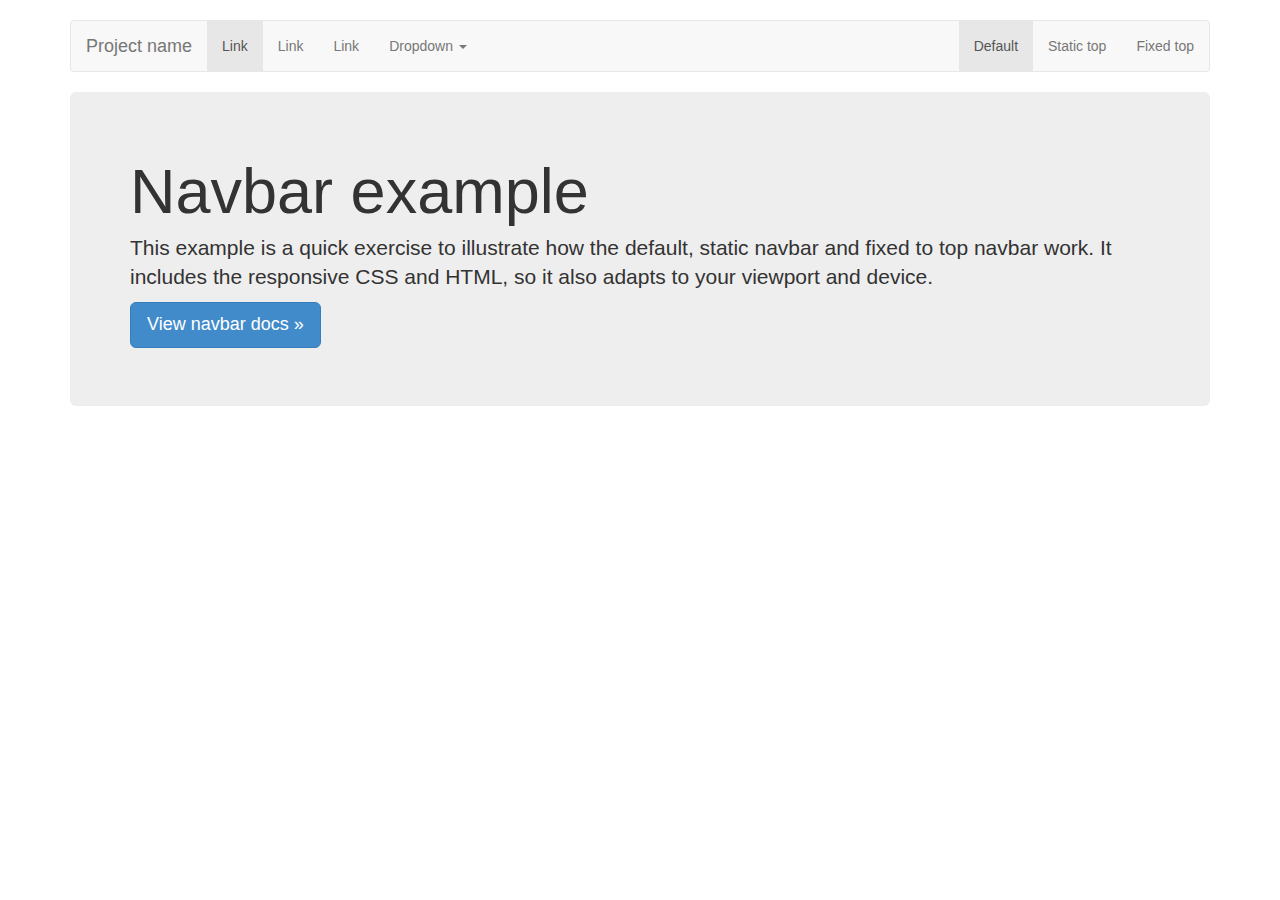
<file: shot_chart/static/bootstrap/bootstrap-3.0.3/examples/navbar/index.html>
<!DOCTYPE html>
<html lang="en">
  <head>
    <meta charset="utf-8">
    <meta http-equiv="X-UA-Compatible" content="IE=edge">
    <meta name="viewport" content="width=device-width, initial-scale=1.0">
    <meta name="description" content="">
    <meta name="author" content="">
    <link rel="shortcut icon" href="../../docs-assets/ico/favicon.png">

    <title>Navbar Template for Bootstrap</title>

    <!-- Bootstrap core CSS -->
    <link href="../../dist/css/bootstrap.css" rel="stylesheet">

    <!-- Custom styles for this template -->
    <link href="navbar.css" rel="stylesheet">

    <!-- Just for debugging purposes. Don't actually copy this line! -->
    <!--[if lt IE 9]><script src="../../docs-assets/js/ie8-responsive-file-warning.js"></script><![endif]-->

    <!-- HTML5 shim and Respond.js IE8 support of HTML5 elements and media queries -->
    <!--[if lt IE 9]>
      <script src="https://oss.maxcdn.com/libs/html5shiv/3.7.0/html5shiv.js"></script>
      <script src="https://oss.maxcdn.com/libs/respond.js/1.3.0/respond.min.js"></script>
    <![endif]-->
  </head>

  <body>

    <div class="container">

      <!-- Static navbar -->
      <div class="navbar navbar-default" role="navigation">
        <div class="navbar-header">
          <button type="button" class="navbar-toggle" data-toggle="collapse" data-target=".navbar-collapse">
            <span class="sr-only">Toggle navigation</span>
            <span class="icon-bar"></span>
            <span class="icon-bar"></span>
            <span class="icon-bar"></span>
          </button>
          <a class="navbar-brand" href="#">Project name</a>
        </div>
        <div class="navbar-collapse collapse">
          <ul class="nav navbar-nav">
            <li class="active"><a href="#">Link</a></li>
            <li><a href="#">Link</a></li>
            <li><a href="#">Link</a></li>
            <li class="dropdown">
              <a href="#" class="dropdown-toggle" data-toggle="dropdown">Dropdown <b class="caret"></b></a>
              <ul class="dropdown-menu">
                <li><a href="#">Action</a></li>
                <li><a href="#">Another action</a></li>
                <li><a href="#">Something else here</a></li>
                <li class="divider"></li>
                <li class="dropdown-header">Nav header</li>
                <li><a href="#">Separated link</a></li>
                <li><a href="#">One more separated link</a></li>
              </ul>
            </li>
          </ul>
          <ul class="nav navbar-nav navbar-right">
            <li class="active"><a href="./">Default</a></li>
            <li><a href="../navbar-static-top/">Static top</a></li>
            <li><a href="../navbar-fixed-top/">Fixed top</a></li>
          </ul>
        </div><!--/.nav-collapse -->
      </div>

      <!-- Main component for a primary marketing message or call to action -->
      <div class="jumbotron">
        <h1>Navbar example</h1>
        <p>This example is a quick exercise to illustrate how the default, static navbar and fixed to top navbar work. It includes the responsive CSS and HTML, so it also adapts to your viewport and device.</p>
        <p>
          <a class="btn btn-lg btn-primary" href="../../components/#navbar" role="button">View navbar docs &raquo;</a>
        </p>
      </div>

    </div> <!-- /container -->


    <!-- Bootstrap core JavaScript
    ================================================== -->
    <!-- Placed at the end of the document so the pages load faster -->
    <script src="https://code.jquery.com/jquery-1.10.2.min.js"></script>
    <script src="../../dist/js/bootstrap.min.js"></script>
  </body>
</html>
</file>
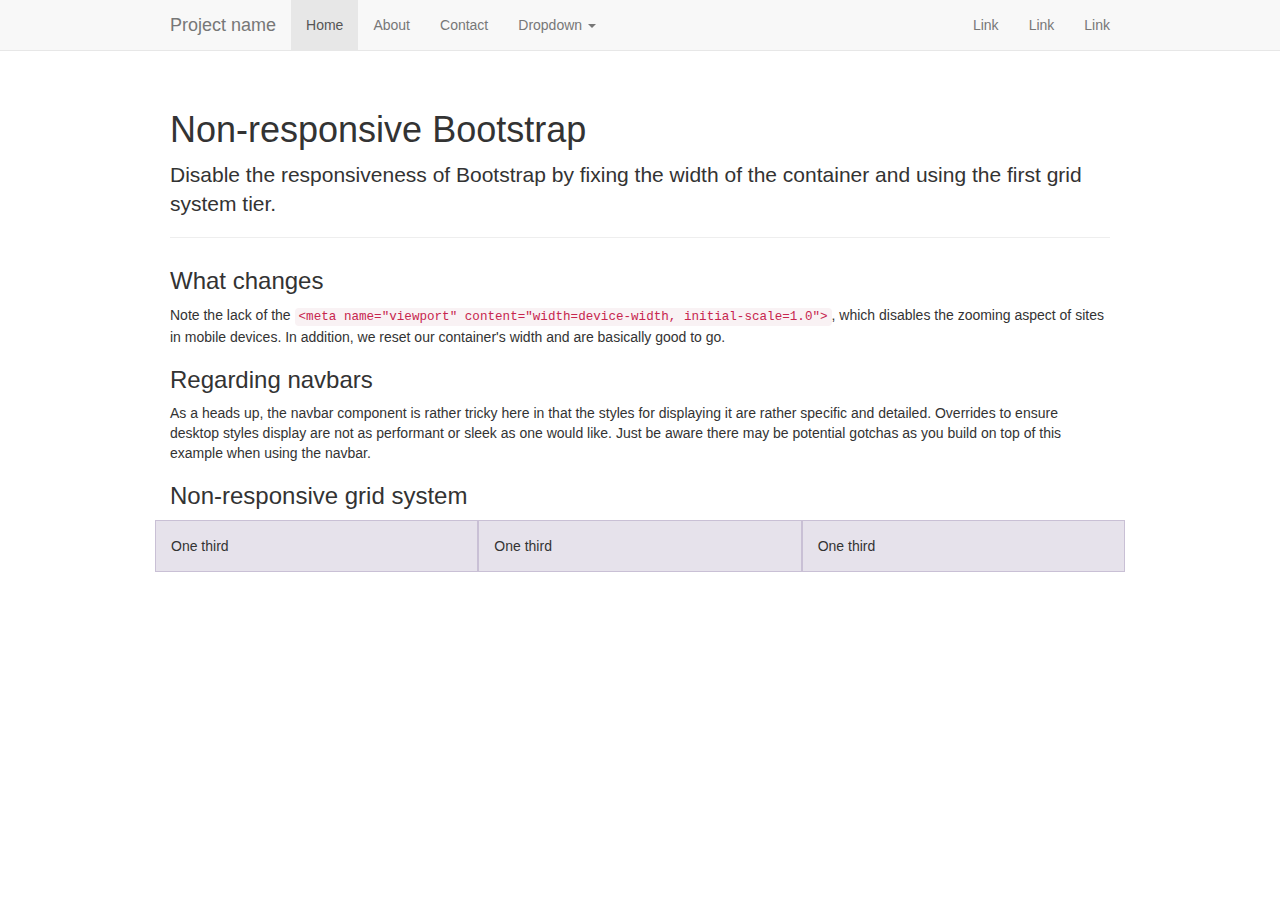
<file: shot_chart/static/bootstrap/bootstrap-3.0.3/examples/non-responsive/index.html>
<!DOCTYPE html>
<html lang="en">
  <head>
    <meta charset="utf-8">
    <meta http-equiv="X-UA-Compatible" content="IE=edge">
    <meta name="description" content="">
    <meta name="author" content="">

    <!-- Note there is no responsive meta tag here -->

    <link rel="shortcut icon" href="../../docs-assets/ico/favicon.png">

    <title>Non-responsive Template for Bootstrap</title>

    <!-- Bootstrap core CSS -->
    <link href="../../dist/css/bootstrap.css" rel="stylesheet">

    <!-- Custom styles for this template -->
    <link href="non-responsive.css" rel="stylesheet">

    <!-- Just for debugging purposes. Don't actually copy this line! -->
    <!--[if lt IE 9]><script src="../../docs-assets/js/ie8-responsive-file-warning.js"></script><![endif]-->

    <!-- HTML5 shim and Respond.js IE8 support of HTML5 elements and media queries -->
    <!--[if lt IE 9]>
      <script src="https://oss.maxcdn.com/libs/html5shiv/3.7.0/html5shiv.js"></script>
      <script src="https://oss.maxcdn.com/libs/respond.js/1.3.0/respond.min.js"></script>
    <![endif]-->
  </head>

  <body>

    <!-- Fixed navbar -->
    <div class="navbar navbar-default navbar-fixed-top" role="navigation">
      <div class="container">
        <div class="navbar-header">
          <button type="button" class="navbar-toggle" data-toggle="collapse" data-target=".navbar-collapse">
            <span class="sr-only">Toggle navigation</span>
            <span class="icon-bar"></span>
            <span class="icon-bar"></span>
            <span class="icon-bar"></span>
          </button>
          <a class="navbar-brand" href="#">Project name</a>
        </div>
        <div class="navbar-collapse collapse">
          <ul class="nav navbar-nav">
            <li class="active"><a href="#">Home</a></li>
            <li><a href="#about">About</a></li>
            <li><a href="#contact">Contact</a></li>
            <li class="dropdown">
              <a href="#" class="dropdown-toggle" data-toggle="dropdown">Dropdown <b class="caret"></b></a>
              <ul class="dropdown-menu">
                <li><a href="#">Action</a></li>
                <li><a href="#">Another action</a></li>
                <li><a href="#">Something else here</a></li>
                <li class="divider"></li>
                <li class="dropdown-header">Nav header</li>
                <li><a href="#">Separated link</a></li>
                <li><a href="#">One more separated link</a></li>
              </ul>
            </li>
          </ul>
          <ul class="nav navbar-nav navbar-right">
            <li><a href="#">Link</a></li>
            <li><a href="#">Link</a></li>
            <li><a href="#">Link</a></li>
          </ul>
        </div><!--/.nav-collapse -->
      </div>
    </div>

    <div class="container">

      <div class="page-header">
        <h1>Non-responsive Bootstrap</h1>
        <p class="lead">Disable the responsiveness of Bootstrap by fixing the width of the container and using the first grid system tier.</p>
      </div>

      <h3>What changes</h3>
      <p>Note the lack of the <code>&lt;meta name="viewport" content="width=device-width, initial-scale=1.0"&gt;</code>, which disables the zooming aspect of sites in mobile devices. In addition, we reset our container's width and are basically good to go.</p>

      <h3>Regarding navbars</h3>
      <p>As a heads up, the navbar component is rather tricky here in that the styles for displaying it are rather specific and detailed. Overrides to ensure desktop styles display are not as performant or sleek as one would like. Just be aware there may be potential gotchas as you build on top of this example when using the navbar.</p>

      <h3>Non-responsive grid system</h3>
      <div class="row">
        <div class="col-xs-4">One third</div>
        <div class="col-xs-4">One third</div>
        <div class="col-xs-4">One third</div>
      </div>

    </div> <!-- /container -->


    <!-- Bootstrap core JavaScript
    ================================================== -->
    <!-- Placed at the end of the document so the pages load faster -->
    <script src="https://code.jquery.com/jquery-1.10.2.min.js"></script>
    <script src="../../dist/js/bootstrap.min.js"></script>
  </body>
</html>
</file>
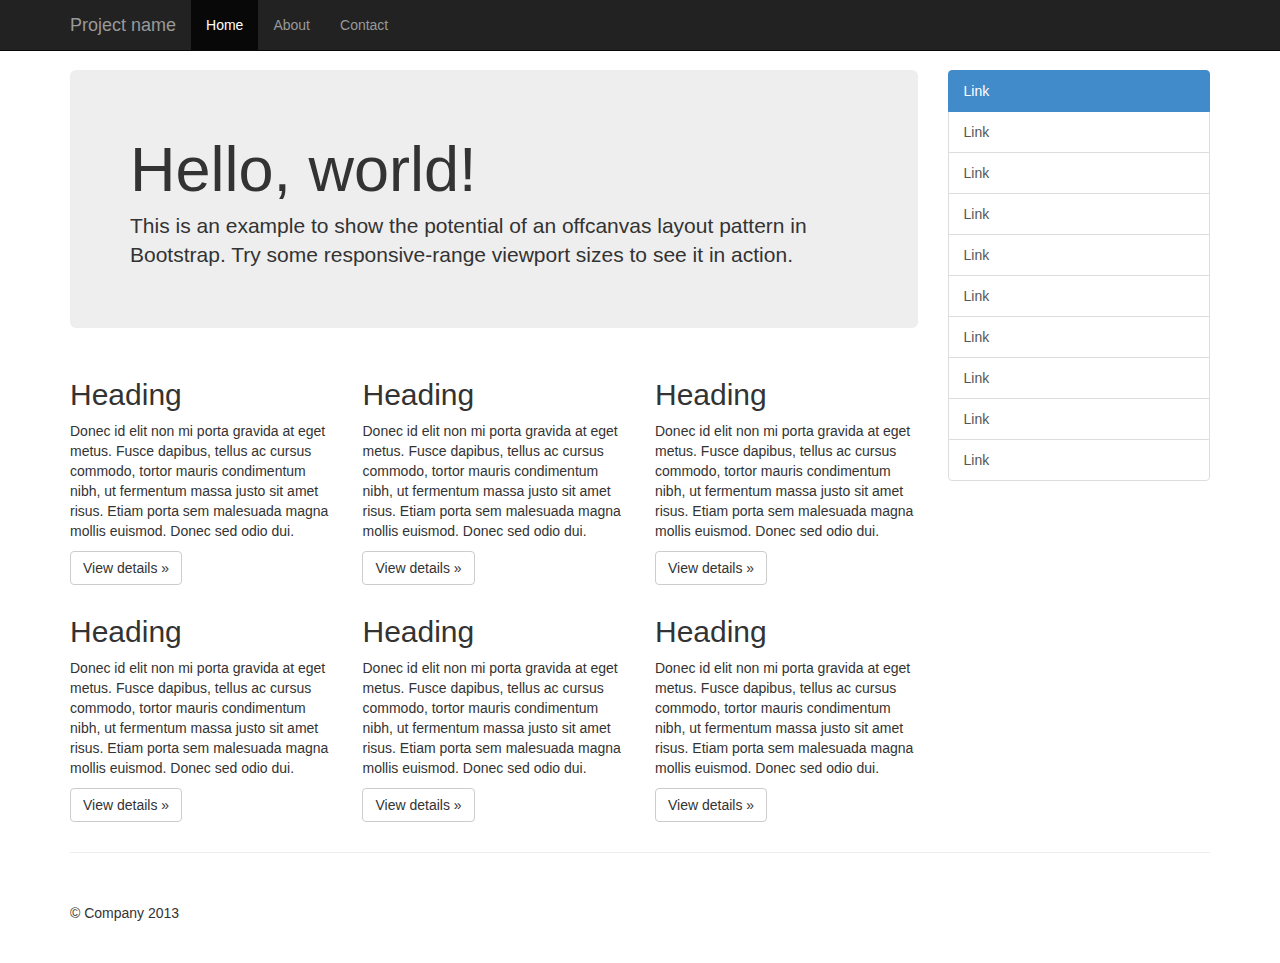
<file: shot_chart/static/bootstrap/bootstrap-3.0.3/examples/offcanvas/index.html>
<!DOCTYPE html>
<html lang="en">
  <head>
    <meta charset="utf-8">
    <meta http-equiv="X-UA-Compatible" content="IE=edge">
    <meta name="viewport" content="width=device-width, initial-scale=1.0">
    <meta name="description" content="">
    <meta name="author" content="">
    <link rel="shortcut icon" href="../../docs-assets/ico/favicon.png">

    <title>Off Canvas Template for Bootstrap</title>

    <!-- Bootstrap core CSS -->
    <link href="../../dist/css/bootstrap.min.css" rel="stylesheet">

    <!-- Custom styles for this template -->
    <link href="offcanvas.css" rel="stylesheet">

    <!-- Just for debugging purposes. Don't actually copy this line! -->
    <!--[if lt IE 9]><script src="../../docs-assets/js/ie8-responsive-file-warning.js"></script><![endif]-->

    <!-- HTML5 shim and Respond.js IE8 support of HTML5 elements and media queries -->
    <!--[if lt IE 9]>
      <script src="https://oss.maxcdn.com/libs/html5shiv/3.7.0/html5shiv.js"></script>
      <script src="https://oss.maxcdn.com/libs/respond.js/1.3.0/respond.min.js"></script>
    <![endif]-->
  </head>

  <body>
    <div class="navbar navbar-fixed-top navbar-inverse" role="navigation">
      <div class="container">
        <div class="navbar-header">
          <button type="button" class="navbar-toggle" data-toggle="collapse" data-target=".navbar-collapse">
            <span class="sr-only">Toggle navigation</span>
            <span class="icon-bar"></span>
            <span class="icon-bar"></span>
            <span class="icon-bar"></span>
          </button>
          <a class="navbar-brand" href="#">Project name</a>
        </div>
        <div class="collapse navbar-collapse">
          <ul class="nav navbar-nav">
            <li class="active"><a href="#">Home</a></li>
            <li><a href="#about">About</a></li>
            <li><a href="#contact">Contact</a></li>
          </ul>
        </div><!-- /.nav-collapse -->
      </div><!-- /.container -->
    </div><!-- /.navbar -->

    <div class="container">

      <div class="row row-offcanvas row-offcanvas-right">

        <div class="col-xs-12 col-sm-9">
          <p class="pull-right visible-xs">
            <button type="button" class="btn btn-primary btn-xs" data-toggle="offcanvas">Toggle nav</button>
          </p>
          <div class="jumbotron">
            <h1>Hello, world!</h1>
            <p>This is an example to show the potential of an offcanvas layout pattern in Bootstrap. Try some responsive-range viewport sizes to see it in action.</p>
          </div>
          <div class="row">
            <div class="col-6 col-sm-6 col-lg-4">
              <h2>Heading</h2>
              <p>Donec id elit non mi porta gravida at eget metus. Fusce dapibus, tellus ac cursus commodo, tortor mauris condimentum nibh, ut fermentum massa justo sit amet risus. Etiam porta sem malesuada magna mollis euismod. Donec sed odio dui. </p>
              <p><a class="btn btn-default" href="#" role="button">View details &raquo;</a></p>
            </div><!--/span-->
            <div class="col-6 col-sm-6 col-lg-4">
              <h2>Heading</h2>
              <p>Donec id elit non mi porta gravida at eget metus. Fusce dapibus, tellus ac cursus commodo, tortor mauris condimentum nibh, ut fermentum massa justo sit amet risus. Etiam porta sem malesuada magna mollis euismod. Donec sed odio dui. </p>
              <p><a class="btn btn-default" href="#" role="button">View details &raquo;</a></p>
            </div><!--/span-->
            <div class="col-6 col-sm-6 col-lg-4">
              <h2>Heading</h2>
              <p>Donec id elit non mi porta gravida at eget metus. Fusce dapibus, tellus ac cursus commodo, tortor mauris condimentum nibh, ut fermentum massa justo sit amet risus. Etiam porta sem malesuada magna mollis euismod. Donec sed odio dui. </p>
              <p><a class="btn btn-default" href="#" role="button">View details &raquo;</a></p>
            </div><!--/span-->
            <div class="col-6 col-sm-6 col-lg-4">
              <h2>Heading</h2>
              <p>Donec id elit non mi porta gravida at eget metus. Fusce dapibus, tellus ac cursus commodo, tortor mauris condimentum nibh, ut fermentum massa justo sit amet risus. Etiam porta sem malesuada magna mollis euismod. Donec sed odio dui. </p>
              <p><a class="btn btn-default" href="#" role="button">View details &raquo;</a></p>
            </div><!--/span-->
            <div class="col-6 col-sm-6 col-lg-4">
              <h2>Heading</h2>
              <p>Donec id elit non mi porta gravida at eget metus. Fusce dapibus, tellus ac cursus commodo, tortor mauris condimentum nibh, ut fermentum massa justo sit amet risus. Etiam porta sem malesuada magna mollis euismod. Donec sed odio dui. </p>
              <p><a class="btn btn-default" href="#" role="button">View details &raquo;</a></p>
            </div><!--/span-->
            <div class="col-6 col-sm-6 col-lg-4">
              <h2>Heading</h2>
              <p>Donec id elit non mi porta gravida at eget metus. Fusce dapibus, tellus ac cursus commodo, tortor mauris condimentum nibh, ut fermentum massa justo sit amet risus. Etiam porta sem malesuada magna mollis euismod. Donec sed odio dui. </p>
              <p><a class="btn btn-default" href="#" role="button">View details &raquo;</a></p>
            </div><!--/span-->
          </div><!--/row-->
        </div><!--/span-->

        <div class="col-xs-6 col-sm-3 sidebar-offcanvas" id="sidebar" role="navigation">
          <div class="list-group">
            <a href="#" class="list-group-item active">Link</a>
            <a href="#" class="list-group-item">Link</a>
            <a href="#" class="list-group-item">Link</a>
            <a href="#" class="list-group-item">Link</a>
            <a href="#" class="list-group-item">Link</a>
            <a href="#" class="list-group-item">Link</a>
            <a href="#" class="list-group-item">Link</a>
            <a href="#" class="list-group-item">Link</a>
            <a href="#" class="list-group-item">Link</a>
            <a href="#" class="list-group-item">Link</a>
          </div>
        </div><!--/span-->
      </div><!--/row-->

      <hr>

      <footer>
        <p>&copy; Company 2013</p>
      </footer>

    </div><!--/.container-->



    <!-- Bootstrap core JavaScript
    ================================================== -->
    <!-- Placed at the end of the document so the pages load faster -->
    <script src="https://code.jquery.com/jquery-1.10.2.min.js"></script>
    <script src="../../dist/js/bootstrap.min.js"></script>
    <script src="offcanvas.js"></script>
  </body>
</html>
</file>
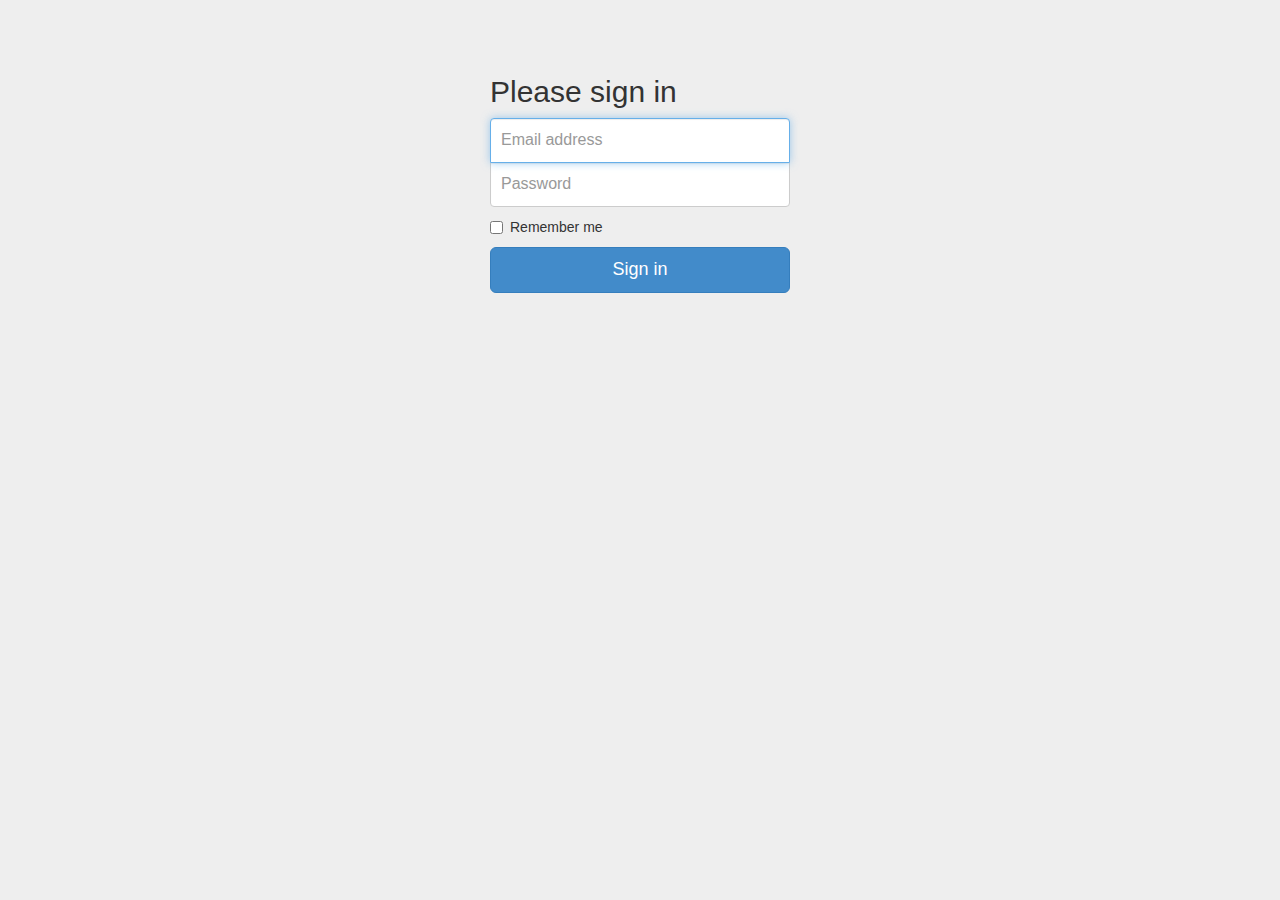
<file: shot_chart/static/bootstrap/bootstrap-3.0.3/examples/signin/index.html>
<!DOCTYPE html>
<html lang="en">
  <head>
    <meta charset="utf-8">
    <meta http-equiv="X-UA-Compatible" content="IE=edge">
    <meta name="viewport" content="width=device-width, initial-scale=1.0">
    <meta name="description" content="">
    <meta name="author" content="">
    <link rel="shortcut icon" href="../../docs-assets/ico/favicon.png">

    <title>Signin Template for Bootstrap</title>

    <!-- Bootstrap core CSS -->
    <link href="../../dist/css/bootstrap.css" rel="stylesheet">

    <!-- Custom styles for this template -->
    <link href="signin.css" rel="stylesheet">

    <!-- Just for debugging purposes. Don't actually copy this line! -->
    <!--[if lt IE 9]><script src="../../docs-assets/js/ie8-responsive-file-warning.js"></script><![endif]-->

    <!-- HTML5 shim and Respond.js IE8 support of HTML5 elements and media queries -->
    <!--[if lt IE 9]>
      <script src="https://oss.maxcdn.com/libs/html5shiv/3.7.0/html5shiv.js"></script>
      <script src="https://oss.maxcdn.com/libs/respond.js/1.3.0/respond.min.js"></script>
    <![endif]-->
  </head>

  <body>

    <div class="container">

      <form class="form-signin" role="form">
        <h2 class="form-signin-heading">Please sign in</h2>
        <input type="text" class="form-control" placeholder="Email address" required autofocus>
        <input type="password" class="form-control" placeholder="Password" required>
        <label class="checkbox">
          <input type="checkbox" value="remember-me"> Remember me
        </label>
        <button class="btn btn-lg btn-primary btn-block" type="submit">Sign in</button>
      </form>

    </div> <!-- /container -->


    <!-- Bootstrap core JavaScript
    ================================================== -->
    <!-- Placed at the end of the document so the pages load faster -->
  </body>
</html>
</file>
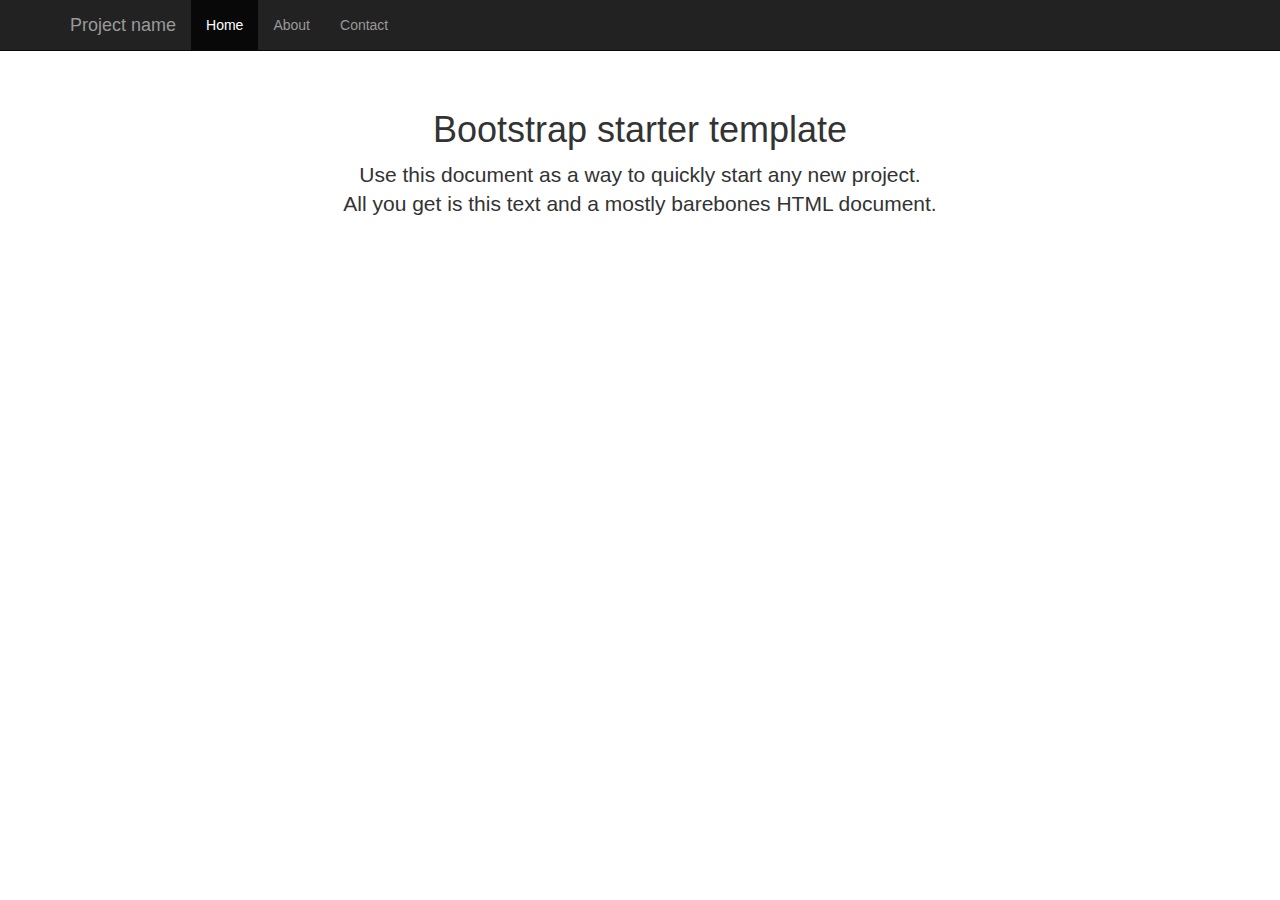
<file: shot_chart/static/bootstrap/bootstrap-3.0.3/examples/starter-template/index.html>
<!DOCTYPE html>
<html lang="en">
  <head>
    <meta charset="utf-8">
    <meta http-equiv="X-UA-Compatible" content="IE=edge">
    <meta name="viewport" content="width=device-width, initial-scale=1.0">
    <meta name="description" content="">
    <meta name="author" content="">
    <link rel="shortcut icon" href="../../docs-assets/ico/favicon.png">

    <title>Starter Template for Bootstrap</title>

    <!-- Bootstrap core CSS -->
    <link href="../../dist/css/bootstrap.css" rel="stylesheet">

    <!-- Custom styles for this template -->
    <link href="starter-template.css" rel="stylesheet">

    <!-- Just for debugging purposes. Don't actually copy this line! -->
    <!--[if lt IE 9]><script src="../../docs-assets/js/ie8-responsive-file-warning.js"></script><![endif]-->

    <!-- HTML5 shim and Respond.js IE8 support of HTML5 elements and media queries -->
    <!--[if lt IE 9]>
      <script src="https://oss.maxcdn.com/libs/html5shiv/3.7.0/html5shiv.js"></script>
      <script src="https://oss.maxcdn.com/libs/respond.js/1.3.0/respond.min.js"></script>
    <![endif]-->
  </head>

  <body>

    <div class="navbar navbar-inverse navbar-fixed-top" role="navigation">
      <div class="container">
        <div class="navbar-header">
          <button type="button" class="navbar-toggle" data-toggle="collapse" data-target=".navbar-collapse">
            <span class="sr-only">Toggle navigation</span>
            <span class="icon-bar"></span>
            <span class="icon-bar"></span>
            <span class="icon-bar"></span>
          </button>
          <a class="navbar-brand" href="#">Project name</a>
        </div>
        <div class="collapse navbar-collapse">
          <ul class="nav navbar-nav">
            <li class="active"><a href="#">Home</a></li>
            <li><a href="#about">About</a></li>
            <li><a href="#contact">Contact</a></li>
          </ul>
        </div><!--/.nav-collapse -->
      </div>
    </div>

    <div class="container">

      <div class="starter-template">
        <h1>Bootstrap starter template</h1>
        <p class="lead">Use this document as a way to quickly start any new project.<br> All you get is this text and a mostly barebones HTML document.</p>
      </div>

    </div><!-- /.container -->


    <!-- Bootstrap core JavaScript
    ================================================== -->
    <!-- Placed at the end of the document so the pages load faster -->
    <script src="https://code.jquery.com/jquery-1.10.2.min.js"></script>
    <script src="../../dist/js/bootstrap.min.js"></script>
  </body>
</html>
</file>
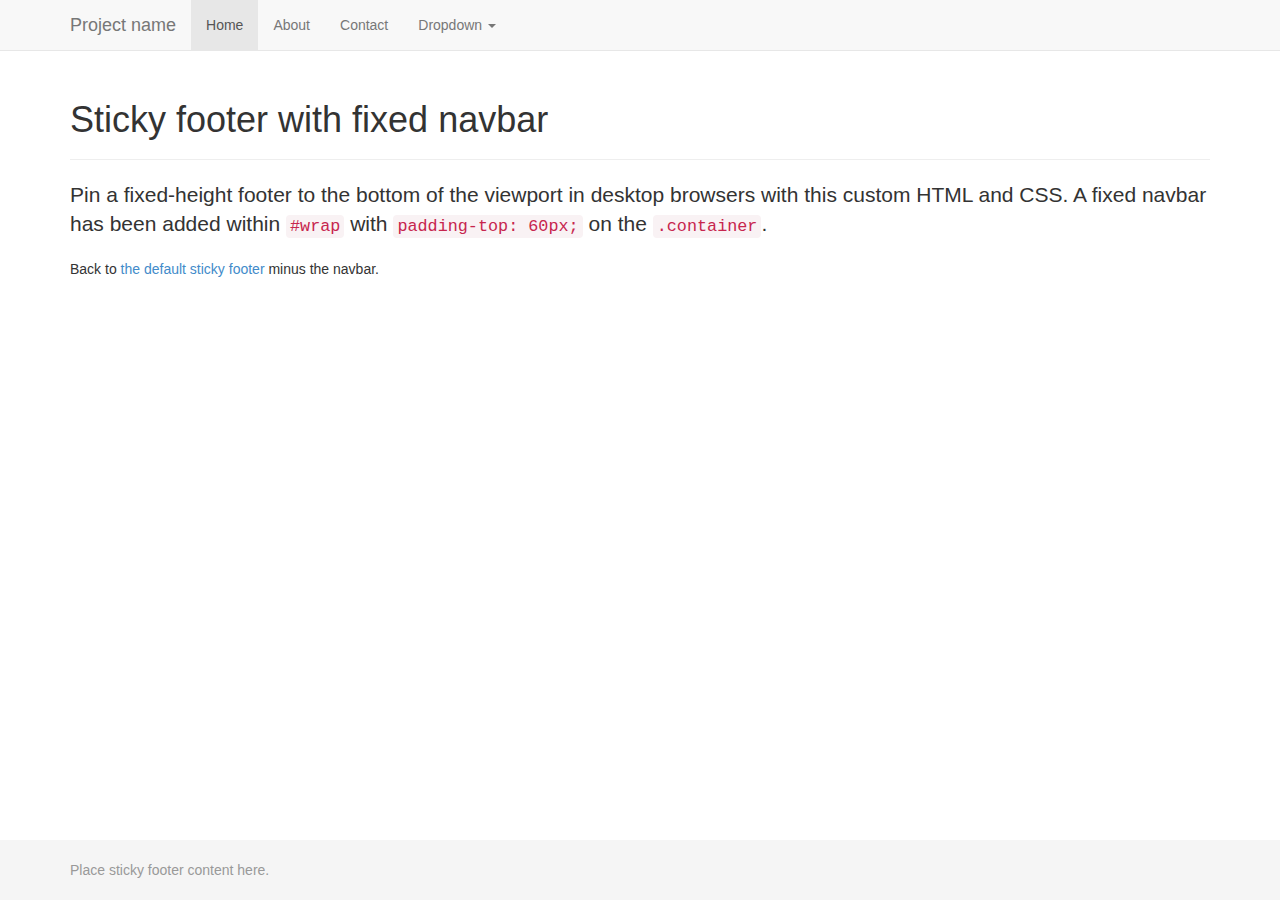
<file: shot_chart/static/bootstrap/bootstrap-3.0.3/examples/sticky-footer-navbar/index.html>
<!DOCTYPE html>
<html lang="en">
  <head>
    <meta charset="utf-8">
    <meta http-equiv="X-UA-Compatible" content="IE=edge">
    <meta name="viewport" content="width=device-width, initial-scale=1.0">
    <meta name="description" content="">
    <meta name="author" content="">
    <link rel="shortcut icon" href="../../docs-assets/ico/favicon.png">

    <title>Sticky Footer Navbar Template for Bootstrap</title>

    <!-- Bootstrap core CSS -->
    <link href="../../dist/css/bootstrap.css" rel="stylesheet">

    <!-- Custom styles for this template -->
    <link href="sticky-footer-navbar.css" rel="stylesheet">

    <!-- Just for debugging purposes. Don't actually copy this line! -->
    <!--[if lt IE 9]><script src="../../docs-assets/js/ie8-responsive-file-warning.js"></script><![endif]-->

    <!-- HTML5 shim and Respond.js IE8 support of HTML5 elements and media queries -->
    <!--[if lt IE 9]>
      <script src="https://oss.maxcdn.com/libs/html5shiv/3.7.0/html5shiv.js"></script>
      <script src="https://oss.maxcdn.com/libs/respond.js/1.3.0/respond.min.js"></script>
    <![endif]-->
  </head>

  <body>

    <!-- Wrap all page content here -->
    <div id="wrap">

      <!-- Fixed navbar -->
      <div class="navbar navbar-default navbar-fixed-top" role="navigation">
        <div class="container">
          <div class="navbar-header">
            <button type="button" class="navbar-toggle" data-toggle="collapse" data-target=".navbar-collapse">
              <span class="sr-only">Toggle navigation</span>
              <span class="icon-bar"></span>
              <span class="icon-bar"></span>
              <span class="icon-bar"></span>
            </button>
            <a class="navbar-brand" href="#">Project name</a>
          </div>
          <div class="collapse navbar-collapse">
            <ul class="nav navbar-nav">
              <li class="active"><a href="#">Home</a></li>
              <li><a href="#about">About</a></li>
              <li><a href="#contact">Contact</a></li>
              <li class="dropdown">
                <a href="#" class="dropdown-toggle" data-toggle="dropdown">Dropdown <b class="caret"></b></a>
                <ul class="dropdown-menu">
                  <li><a href="#">Action</a></li>
                  <li><a href="#">Another action</a></li>
                  <li><a href="#">Something else here</a></li>
                  <li class="divider"></li>
                  <li class="dropdown-header">Nav header</li>
                  <li><a href="#">Separated link</a></li>
                  <li><a href="#">One more separated link</a></li>
                </ul>
              </li>
            </ul>
          </div><!--/.nav-collapse -->
        </div>
      </div>

      <!-- Begin page content -->
      <div class="container">
        <div class="page-header">
          <h1>Sticky footer with fixed navbar</h1>
        </div>
        <p class="lead">Pin a fixed-height footer to the bottom of the viewport in desktop browsers with this custom HTML and CSS. A fixed navbar has been added within <code>#wrap</code> with <code>padding-top: 60px;</code> on the <code>.container</code>.</p>
        <p>Back to <a href="../sticky-footer">the default sticky footer</a> minus the navbar.</p>
      </div>
    </div>

    <div id="footer">
      <div class="container">
        <p class="text-muted">Place sticky footer content here.</p>
      </div>
    </div>


    <!-- Bootstrap core JavaScript
    ================================================== -->
    <!-- Placed at the end of the document so the pages load faster -->
    <script src="https://code.jquery.com/jquery-1.10.2.min.js"></script>
    <script src="../../dist/js/bootstrap.min.js"></script>
  </body>
</html>
</file>
<file: shot_chart/static/bootstrap/bootstrap-3.0.3/examples/carousel/carousel.css>
/* GLOBAL STYLES
-------------------------------------------------- */
/* Padding below the footer and lighter body text */

body {
  padding-bottom: 40px;
  color: #5a5a5a;
}



/* CUSTOMIZE THE NAVBAR
-------------------------------------------------- */

/* Special class on .container surrounding .navbar, used for positioning it into place. */
.navbar-wrapper {
  position: absolute;
  top: 0;
  left: 0;
  right: 0;
  z-index: 20;
}

/* Flip around the padding for proper display in narrow viewports */
.navbar-wrapper .container {
  padding-left: 0;
  padding-right: 0;
}
.navbar-wrapper .navbar {
  padding-left: 15px;
  padding-right: 15px;
}


/* CUSTOMIZE THE CAROUSEL
-------------------------------------------------- */

/* Carousel base class */
.carousel {
  height: 500px;
  margin-bottom: 60px;
}
/* Since positioning the image, we need to help out the caption */
.carousel-caption {
  z-index: 10;
}

/* Declare heights because of positioning of img element */
.carousel .item {
  height: 500px;
  background-color: #777;
}
.carousel-inner > .item > img {
  position: absolute;
  top: 0;
  left: 0;
  min-width: 100%;
  height: 500px;
}



/* MARKETING CONTENT
-------------------------------------------------- */

/* Pad the edges of the mobile views a bit */
.marketing {
  padding-left: 15px;
  padding-right: 15px;
}

/* Center align the text within the three columns below the carousel */
.marketing .col-lg-4 {
  text-align: center;
  margin-bottom: 20px;
}
.marketing h2 {
  font-weight: normal;
}
.marketing .col-lg-4 p {
  margin-left: 10px;
  margin-right: 10px;
}


/* Featurettes
------------------------- */

.featurette-divider {
  margin: 80px 0; /* Space out the Bootstrap <hr> more */
}

/* Thin out the marketing headings */
.featurette-heading {
  font-weight: 300;
  line-height: 1;
  letter-spacing: -1px;
}



/* RESPONSIVE CSS
-------------------------------------------------- */

@media (min-width: 768px) {

  /* Remove the edge padding needed for mobile */
  .marketing {
    padding-left: 0;
    padding-right: 0;
  }

  /* Navbar positioning foo */
  .navbar-wrapper {
    margin-top: 20px;
  }
  .navbar-wrapper .container {
    padding-left:  15px;
    padding-right: 15px;
  }
  .navbar-wrapper .navbar {
    padding-left:  0;
    padding-right: 0;
  }

  /* The navbar becomes detached from the top, so we round the corners */
  .navbar-wrapper .navbar {
    border-radius: 4px;
  }

  /* Bump up size of carousel content */
  .carousel-caption p {
    margin-bottom: 20px;
    font-size: 21px;
    line-height: 1.4;
  }

  .featurette-heading {
    font-size: 50px;
  }

}

@media (min-width: 992px) {
  .featurette-heading {
    margin-top: 120px;
  }
}
</file>
<file: shot_chart/static/bootstrap/bootstrap-3.0.3/examples/grid/grid.css>
.container {
  padding-left: 15px;
  padding-right: 15px;
}

h4 {
  margin-top: 25px;
}
.row {
  margin-bottom: 20px;
}
.row .row {
  margin-top: 10px;
  margin-bottom: 0;
}
[class*="col-"] {
  padding-top: 15px;
  padding-bottom: 15px;
  background-color: #eee;
  border: 1px solid #ddd;
  background-color: rgba(86,61,124,.15);
  border: 1px solid rgba(86,61,124,.2);
}

hr {
  margin-top: 40px;
  margin-bottom: 40px;
}
</file>
<file: shot_chart/static/bootstrap/bootstrap-3.0.3/examples/jumbotron-narrow/jumbotron-narrow.css>
/* Space out content a bit */
body {
  padding-top: 20px;
  padding-bottom: 20px;
}

/* Everything but the jumbotron gets side spacing for mobile first views */
.header,
.marketing,
.footer {
  padding-left: 15px;
  padding-right: 15px;
}

/* Custom page header */
.header {
  border-bottom: 1px solid #e5e5e5;
}
/* Make the masthead heading the same height as the navigation */
.header h3 {
  margin-top: 0;
  margin-bottom: 0;
  line-height: 40px;
  padding-bottom: 19px;
}

/* Custom page footer */
.footer {
  padding-top: 19px;
  color: #777;
  border-top: 1px solid #e5e5e5;
}

/* Customize container */
@media (min-width: 768px) {
  .container {
    max-width: 730px;
  }
}
.container-narrow > hr {
  margin: 30px 0;
}

/* Main marketing message and sign up button */
.jumbotron {
  text-align: center;
  border-bottom: 1px solid #e5e5e5;
}
.jumbotron .btn {
  font-size: 21px;
  padding: 14px 24px;
}

/* Supporting marketing content */
.marketing {
  margin: 40px 0;
}
.marketing p + h4 {
  margin-top: 28px;
}

/* Responsive: Portrait tablets and up */
@media screen and (min-width: 768px) {
  /* Remove the padding we set earlier */
  .header,
  .marketing,
  .footer {
    padding-left: 0;
    padding-right: 0;
  }
  /* Space out the masthead */
  .header {
    margin-bottom: 30px;
  }
  /* Remove the bottom border on the jumbotron for visual effect */
  .jumbotron {
    border-bottom: 0;
  }
}
</file>
<file: shot_chart/static/bootstrap/bootstrap-3.0.3/examples/jumbotron/jumbotron.css>
/* Move down content because we have a fixed navbar that is 50px tall */
body {
  padding-top: 50px;
  padding-bottom: 20px;
}
</file>
<file: shot_chart/static/bootstrap/bootstrap-3.0.3/examples/justified-nav/justified-nav.css>
body {
  padding-top: 20px;
}

.footer {
  border-top: 1px solid #eee;
  margin-top: 40px;
  padding-top: 40px;
  padding-bottom: 40px;
}

/* Main marketing message and sign up button */
.jumbotron {
  text-align: center;
  background-color: transparent;
}
.jumbotron .btn {
  font-size: 21px;
  padding: 14px 24px;
}

/* Customize the nav-justified links to be fill the entire space of the .navbar */

.nav-justified {
  background-color: #eee;
  border-radius: 5px;
  border: 1px solid #ccc;
}
.nav-justified > li > a {
  margin-bottom: 0;
  padding-top: 15px;
  padding-bottom: 15px;
  color: #777;
  font-weight: bold;
  text-align: center;
  border-bottom: 1px solid #d5d5d5;
  background-color: #e5e5e5; /* Old browsers */
  background-repeat: repeat-x; /* Repeat the gradient */
  background-image: -moz-linear-gradient(top, #f5f5f5 0%, #e5e5e5 100%); /* FF3.6+ */
  background-image: -webkit-gradient(linear, left top, left bottom, color-stop(0%,#f5f5f5), color-stop(100%,#e5e5e5)); /* Chrome,Safari4+ */
  background-image: -webkit-linear-gradient(top, #f5f5f5 0%,#e5e5e5 100%); /* Chrome 10+,Safari 5.1+ */
  background-image: -o-linear-gradient(top, #f5f5f5 0%,#e5e5e5 100%); /* Opera 11.10+ */
  filter: progid:DXImageTransform.Microsoft.gradient( startColorstr='#f5f5f5', endColorstr='#e5e5e5',GradientType=0 ); /* IE6-9 */
  background-image: linear-gradient(top, #f5f5f5 0%,#e5e5e5 100%); /* W3C */
}
.nav-justified > .active > a,
.nav-justified > .active > a:hover,
.nav-justified > .active > a:focus {
  background-color: #ddd;
  background-image: none;
  box-shadow: inset 0 3px 7px rgba(0,0,0,.15);
}
.nav-justified > li:first-child > a {
  border-radius: 5px 5px 0 0;
}
.nav-justified > li:last-child > a {
  border-bottom: 0;
  border-radius: 0 0 5px 5px;
}

@media (min-width: 768px) {
  .nav-justified {
    max-height: 52px;
  }
  .nav-justified > li > a {
    border-left: 1px solid #fff;
    border-right: 1px solid #d5d5d5;
  }
  .nav-justified > li:first-child > a {
    border-left: 0;
    border-radius: 5px 0 0 5px;
  }
  .nav-justified > li:last-child > a {
    border-radius: 0 5px 5px 0;
    border-right: 0;
  }
}

/* Responsive: Portrait tablets and up */
@media screen and (min-width: 768px) {
  /* Remove the padding we set earlier */
  .masthead,
  .marketing,
  .footer {
    padding-left: 0;
    padding-right: 0;
  }
}
</file>
<file: shot_chart/static/bootstrap/bootstrap-3.0.3/examples/navbar-fixed-top/navbar-fixed-top.css>
body {
  min-height: 2000px;
  padding-top: 70px;
}
</file>
<file: shot_chart/static/bootstrap/bootstrap-3.0.3/examples/navbar-static-top/navbar-static-top.css>
body {
  min-height: 2000px;
}

.navbar-static-top {
  margin-bottom: 19px;
}
</file>
<file: shot_chart/static/bootstrap/bootstrap-3.0.3/examples/navbar/navbar.css>
body {
  padding-top: 20px;
  padding-bottom: 20px;
}

.navbar {
  margin-bottom: 20px;
}
</file>
<file: shot_chart/static/bootstrap/bootstrap-3.0.3/examples/non-responsive/non-responsive.css>
/* Template-specific stuff
 *
 * Customizations just for the template; these are not necessary for anything
 * with disabling the responsiveness.
 */

/* Account for fixed navbar */
body {
  padding-top: 70px;
  padding-bottom: 30px;
  min-width: 970px;
}

/* Finesse the page header spacing */
.page-header {
  margin-bottom: 30px;
}
.page-header .lead {
  margin-bottom: 10px;
}


/* Non-responsive overrides
 *
 * Utilitze the following CSS to disable the responsive-ness of the container,
 * grid system, and navbar.
 */

/* Reset the container */
.container {
  max-width: none !important;
  width: 970px;
}

/* Demonstrate the grids */
.col-xs-4 {
  padding-top: 15px;
  padding-bottom: 15px;
  background-color: #eee;
  border: 1px solid #ddd;
  background-color: rgba(86,61,124,.15);
  border: 1px solid rgba(86,61,124,.2);
}

.container .navbar-header,
.container .navbar-collapse {
  margin-right: 0;
  margin-left: 0;
}

/* Always float the navbar header */
.navbar-header {
  float: left;
}

/* Undo the collapsing navbar */
.navbar-collapse {
  display: block !important;
  height: auto !important;
  padding-bottom: 0;
  overflow: visible !important;
}

.navbar-toggle {
  display: none;
}
.navbar-collapse {
  border-top: 0;
}

.navbar-brand {
  margin-left: -15px;
}

/* Always apply the floated nav */
.navbar-nav {
  float: left;
  margin: 0;
}
.navbar-nav > li {
  float: left;
}
.navbar-nav > li > a {
  padding: 15px;
}

/* Redeclare since we override the float above */
.navbar-nav.navbar-right {
  float: right;
}

/* Undo custom dropdowns */
.navbar .navbar-nav .open .dropdown-menu {
  position: absolute;
  float: left;
  background-color: #fff;
  border: 1px solid #cccccc;
  border: 1px solid rgba(0, 0, 0, 0.15);
  border-width: 0 1px 1px;
  border-radius: 0 0 4px 4px;
  -webkit-box-shadow: 0 6px 12px rgba(0, 0, 0, 0.175);
          box-shadow: 0 6px 12px rgba(0, 0, 0, 0.175);
}
.navbar-default .navbar-nav .open .dropdown-menu > li > a {
  color: #333;
}
.navbar .navbar-nav .open .dropdown-menu > li > a:hover,
.navbar .navbar-nav .open .dropdown-menu > li > a:focus,
.navbar .navbar-nav .open .dropdown-menu > .active > a,
.navbar .navbar-nav .open .dropdown-menu > .active > a:hover,
.navbar .navbar-nav .open .dropdown-menu > .active > a:focus {
  color: #fff !important;
  background-color: #428bca !important;
}
.navbar .navbar-nav .open .dropdown-menu > .disabled > a,
.navbar .navbar-nav .open .dropdown-menu > .disabled > a:hover,
.navbar .navbar-nav .open .dropdown-menu > .disabled > a:focus {
  color: #999 !important;
  background-color: transparent !important;
}
</file>
<file: shot_chart/static/bootstrap/bootstrap-3.0.3/examples/offcanvas/offcanvas.css>
/*
 * Style tweaks
 * --------------------------------------------------
 */
html,
body {
  overflow-x: hidden; /* Prevent scroll on narrow devices */
}
body {
  padding-top: 70px;
}
footer {
  padding: 30px 0;
}

/*
 * Off Canvas
 * --------------------------------------------------
 */
@media screen and (max-width: 767px) {
  .row-offcanvas {
    position: relative;
    -webkit-transition: all 0.25s ease-out;
    -moz-transition: all 0.25s ease-out;
    transition: all 0.25s ease-out;
  }

  .row-offcanvas-right
  .sidebar-offcanvas {
    right: -50%; /* 6 columns */
  }

  .row-offcanvas-left
  .sidebar-offcanvas {
    left: -50%; /* 6 columns */
  }

  .row-offcanvas-right.active {
    right: 50%; /* 6 columns */
  }

  .row-offcanvas-left.active {
    left: 50%; /* 6 columns */
  }

  .sidebar-offcanvas {
    position: absolute;
    top: 0;
    width: 50%; /* 6 columns */
  }
}
</file>
<file: shot_chart/static/bootstrap/bootstrap-3.0.3/examples/signin/signin.css>
body {
  padding-top: 40px;
  padding-bottom: 40px;
  background-color: #eee;
}

.form-signin {
  max-width: 330px;
  padding: 15px;
  margin: 0 auto;
}
.form-signin .form-signin-heading,
.form-signin .checkbox {
  margin-bottom: 10px;
}
.form-signin .checkbox {
  font-weight: normal;
}
.form-signin .form-control {
  position: relative;
  font-size: 16px;
  height: auto;
  padding: 10px;
  -webkit-box-sizing: border-box;
     -moz-box-sizing: border-box;
          box-sizing: border-box;
}
.form-signin .form-control:focus {
  z-index: 2;
}
.form-signin input[type="text"] {
  margin-bottom: -1px;
  border-bottom-left-radius: 0;
  border-bottom-right-radius: 0;
}
.form-signin input[type="password"] {
  margin-bottom: 10px;
  border-top-left-radius: 0;
  border-top-right-radius: 0;
}
</file>
<file: shot_chart/static/bootstrap/bootstrap-3.0.3/examples/starter-template/starter-template.css>
body {
  padding-top: 50px;
}
.starter-template {
  padding: 40px 15px;
  text-align: center;
}
</file>
<file: shot_chart/static/bootstrap/bootstrap-3.0.3/examples/sticky-footer-navbar/sticky-footer-navbar.css>
/* Sticky footer styles
-------------------------------------------------- */

html,
body {
  height: 100%;
  /* The html and body elements cannot have any padding or margin. */
}

/* Wrapper for page content to push down footer */
#wrap {
  min-height: 100%;
  height: auto;
  /* Negative indent footer by its height */
  margin: 0 auto -60px;
  /* Pad bottom by footer height */
  padding: 0 0 60px;
}

/* Set the fixed height of the footer here */
#footer {
  height: 60px;
  background-color: #f5f5f5;
}


/* Custom page CSS
-------------------------------------------------- */
/* Not required for template or sticky footer method. */

#wrap > .container {
  padding: 60px 15px 0;
}
.container .text-muted {
  margin: 20px 0;
}

#footer > .container {
  padding-left: 15px;
  padding-right: 15px;
}

code {
  font-size: 80%;
}
</file>
